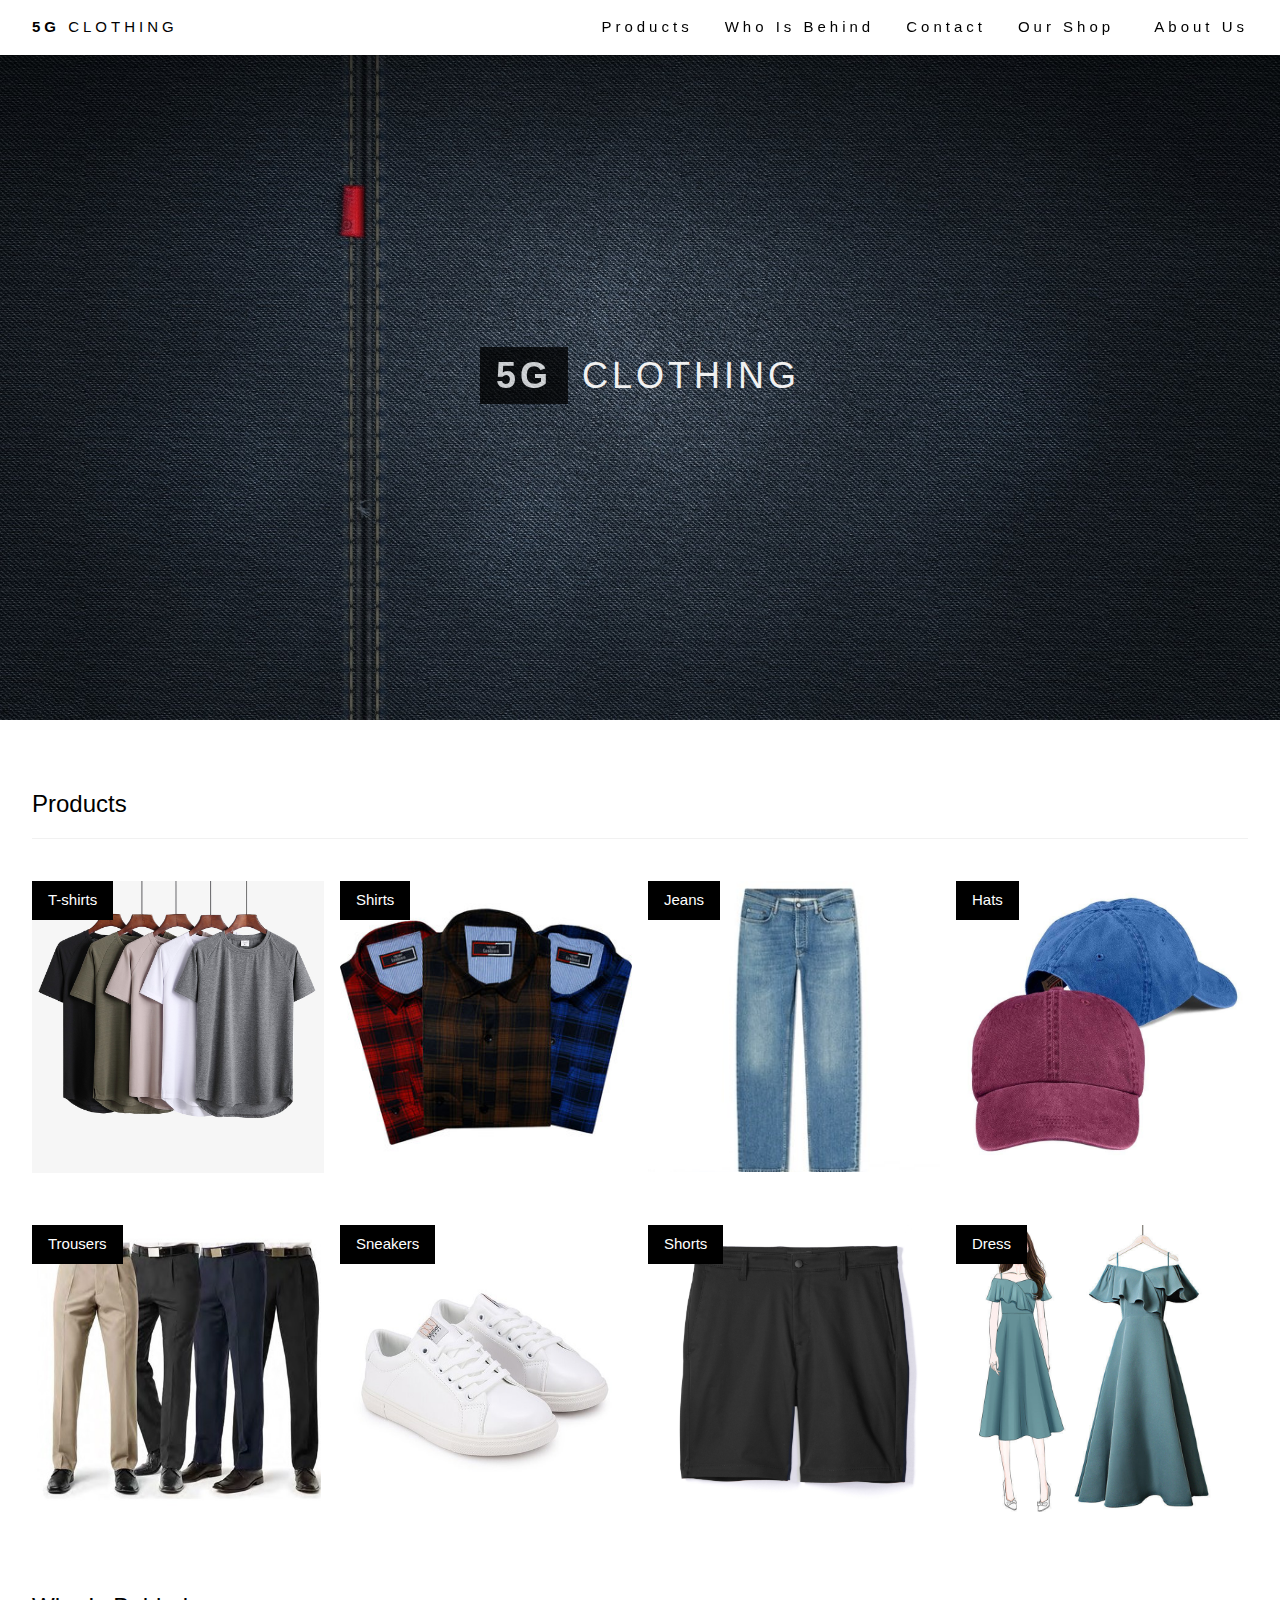
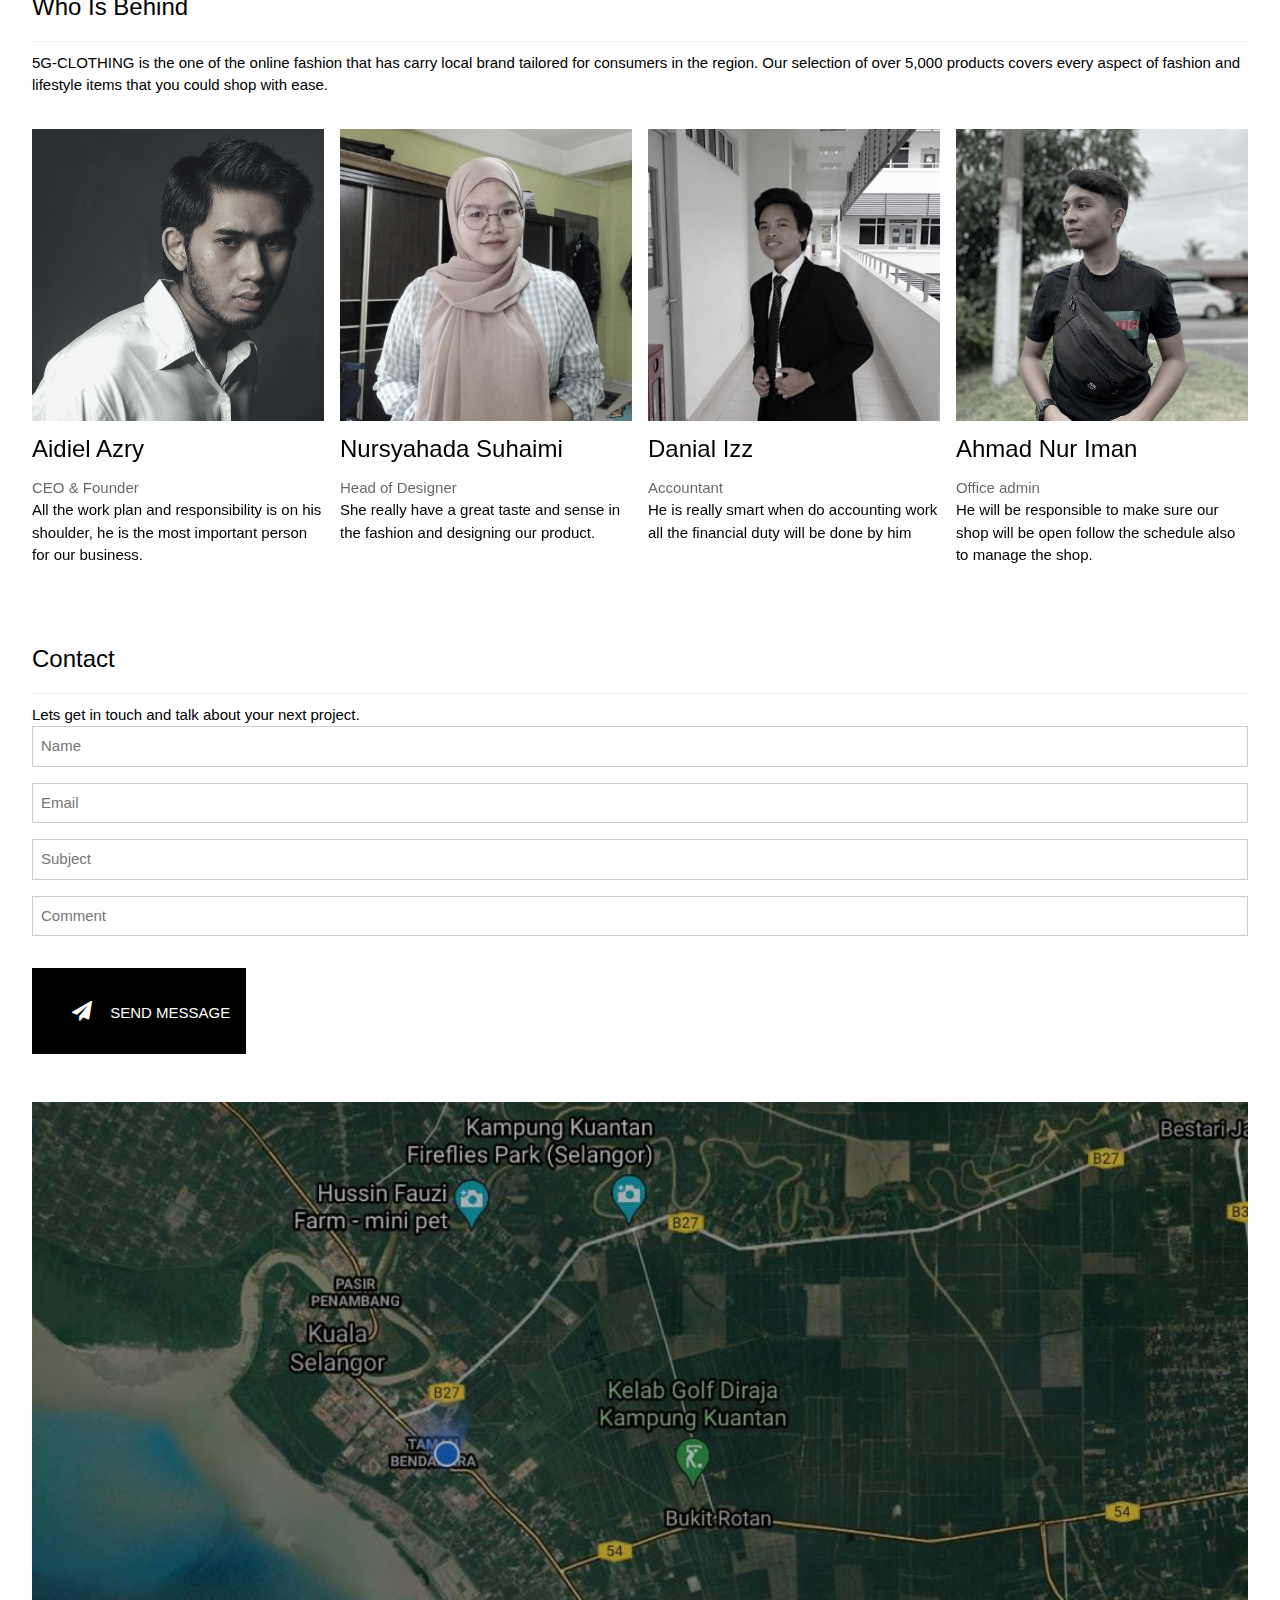
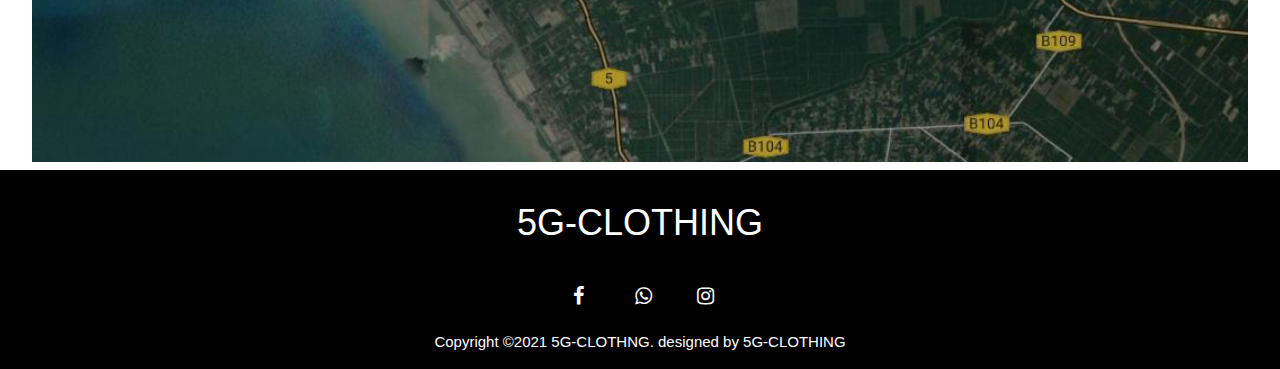
<file: index.html>
<!DOCTYPE html>
<html>
<title>CLOTHING</title>
<meta charset="UTF-8">
<meta name="viewport" content="width=device-width, initial-scale=1">
<link rel="stylesheet" href="https://www.w3schools.com/w3css/4/w3.css">
<link rel="shortcut icon" href="images/logo.png"> 
<link rel="stylesheet" href="https://cdnjs.cloudflare.com/ajax/libs/font-awesome/4.7.0/css/font-awesome.min.css">
<link rel="stylesheet" href="Style.css">
<body>

<!-- Navbar (sit on top)-->
<div class="w3-top">
  <div class="w3-bar w3-white w3-wide w3-padding w3-card">
    <a href="#home" class="w3-bar-item w3-button"><b>5G</b> CLOTHING</a>
    <!--Float links to the right. Hide them on small screens-->
    <div class="w3-right w3-hide-small">
      <a href="#projects" class="w3-bar-item w3-button">Products</a>
      <a href="#about" class="w3-bar-item w3-button">Who Is Behind</a>
      <a href="#contact" class="w3-bar-item w3-button">Contact</a>
      <a href="Our shop.html" class="w#-bar-item w3-button">Our Shop</a>
      <a href="About us.html" class="w#-bar-item w3-button">About Us</a>

    </div>
  </div>
</div>


<!-- Header -->
<header class="w3-display-container w3-content w3-wide" style="max-width:1500px;" id="home">
  <img class="w3-image" src="images/Texture.jpg" alt="Architecture" width="1500" height="800">
  <div class="w3-display-middle w3-margin-top w3-center">
    <h1 class="w3-xxlarge w3-text-white"><span class="w3-padding w3-black w3-opacity-min"><b>5G</b></span> <span class="w3-hide-small w3-text-light-grey">CLOTHING</span></h1>
  </div>
</header>

<!-- Page content -->
<div class="w3-content w3-padding" style="max-width:1564px">

  <!-- Project Section -->
  <div class="w3-container w3-padding-32" id="projects">
    <h3 class="w3-border-bottom w3-border-light-grey w3-padding-16">Products</h3>
  </div>

  <div class="w3-row-padding">
    <div class="w3-col l3 m6 w3-margin-bottom">
      <div class="w3-display-container">
        <div class="w3-display-topleft w3-black w3-padding">T-shirts</div>
        <img src="images/T-shirts.jpg" alt="House" style="width:100%">
      </div>
    </div>
    <div class="w3-col l3 m6 w3-margin-bottom">
      <div class="w3-display-container">
        <div class="w3-display-topleft w3-black w3-padding">Shirts</div>
        <img src="images/Shirts.jpg" alt="House" style="width:100%">
      </div>
    </div>
    <div class="w3-col l3 m6 w3-margin-bottom">
      <div class="w3-display-container">
        <div class="w3-display-topleft w3-black w3-padding">Jeans</div>
        <img src="images/jeans2.jpg" alt="House" style="width:100%">
      </div>
    </div>
    <div class="w3-col l3 m6 w3-margin-bottom">
      <div class="w3-display-container">
        <div class="w3-display-topleft w3-black w3-padding">Hats</div>
        <img src="images/Hats.jpg" alt="House" style="width:100%">
      </div>
    </div>
  </div>

  <div class="w3-row-padding">
    <div class="w3-col l3 m6 w3-margin-bottom">
      <div class="w3-display-container">
        <div class="w3-display-topleft w3-black w3-padding">Trousers</div>
        <img src="images/Trousers.jpg" alt="House" style="width:99%">
      </div>
    </div>
    <div class="w3-col l3 m6 w3-margin-bottom">
      <div class="w3-display-container">
        <div class="w3-display-topleft w3-black w3-padding">Sneakers</div>
        <img src="images/sneakers1.jpg" alt="House" style="width:99%">
      </div>
    </div>
    <div class="w3-col l3 m6 w3-margin-bottom">
      <div class="w3-display-container">
        <div class="w3-display-topleft w3-black w3-padding">Shorts</div>
        <img src="images/Shorts.jpg" alt="House" style="width:99%">
      </div>
    </div>
    <div class="w3-col l3 m6 w3-margin-bottom">
      <div class="w3-display-container">
        <div class="w3-display-topleft w3-black w3-padding">Dress</div>
        <img src="images/Dress.jpg" alt="House" style="width:99%">
      </div>
    </div>
  </div>

  <!-- About Section -->
  <div class="w3-container w3-padding-32" id="about">
    <h3 class="w3-border-bottom w3-border-light-grey w3-padding-16">Who Is Behind</h3>
    <p>5G-CLOTHING is the one of the online fashion that has carry local brand tailored for consumers in the region. Our selection of over 5,000 products covers every aspect of fashion and lifestyle items that you could shop with ease.  
    </p>
  </div>

  <div class="w3-row-padding w3-grayscale">
    <div class="w3-col l3 m6 w3-margin-bottom">
      <img src="images/IMG4.jpg" alt="John" style="width:100%">
      <h3>Aidiel Azry</h3>
      <p class="w3-opacity">CEO & Founder</p>
      <p>All the work plan and responsibility is on his shoulder, he is the most important person for our business.</p>
    </div>
    <div class="w3-col l3 m6 w3-margin-bottom">
      <img src="images/Syada.jpeg" alt="Jane" style="width:100%">
      <h3>Nursyahada Suhaimi</h3>
      <p class="w3-opacity">Head of Designer</p>
      <p>She really have a great taste and sense in the fashion and designing our product.</p>
    </div>
    <div class="w3-col l3 m6 w3-margin-bottom">
      <img src="images/Danial.jpeg" alt="Mike" style="width:100%">
      <h3>Danial Izz</h3>
      <p class="w3-opacity">Accountant</p>
      <p>He is really smart when do accounting work all the financial duty will be done by him</p>
    </div>
    
    <div class="w3-col l3 m6 w3-margin-bottom">
      <img src="images/Iman.jpeg" alt="Dan" style="width:100%">
      <h3>Ahmad Nur Iman</h3>
      <p class="w3-opacity">Office admin</p>
      <p>He will be responsible to make sure our shop will be open follow the schedule also to manage the shop.</p>
    </div>
  </div>

  <!-- Contact Section -->
  <div class="w3-container w3-padding-32" id="contact">
    <h3 class="w3-border-bottom w3-border-light-grey w3-padding-16">Contact</h3>
    <p>Lets get in touch and talk about your next project.</p>
    <form action="https://wa.me/60172681571?text=I'm%20interested%20in%20your%20next%20project" target="_blank">
      <input class="w3-input w3-border" type="text" placeholder="Name" required name="Name">
      <input class="w3-input w3-section w3-border" type="text" placeholder="Email" required name="Email">
      <input class="w3-input w3-section w3-border" type="text" placeholder="Subject" required name="Subject">
      <input class="w3-input w3-section w3-border" type="text" placeholder="Comment" required name="Comment">
      <button class="w3-button w3-black w3-section" type="submit">
      <i class="fa fa-paper-plane"></i> SEND MESSAGE
      </button>
    </form>
  </div>
  
<!-- Image of location/map -->
<div class="w3-container">
  <img src="images/KS.jpg" class="w3-image" style="width:100%">
</div>

<!-- End page content -->
</div>


<!-- Footer -->
<footer class="w3-center w3-black w3-padding-16">
  <h1>5G-CLOTHING</h1>
  <div class="w3-container">
  
    <a href="https://www.facebook.com/aidiel.azry/" target="_blank" class="fa fa-facebook"></a>
    <a href="https://web.whatsapp.com/" target="_blank" class="fa fa-whatsapp"></a>
    <a href="https://www.instagram.com/_uzumakiashura_/" target="_blank" class="fa fa-instagram"></a>
    </div></a>
  <p>Copyright ©2021 5G-CLOTHNG. designed by 5G-CLOTHING</p>
</footer>

</body>
</html>
</file>
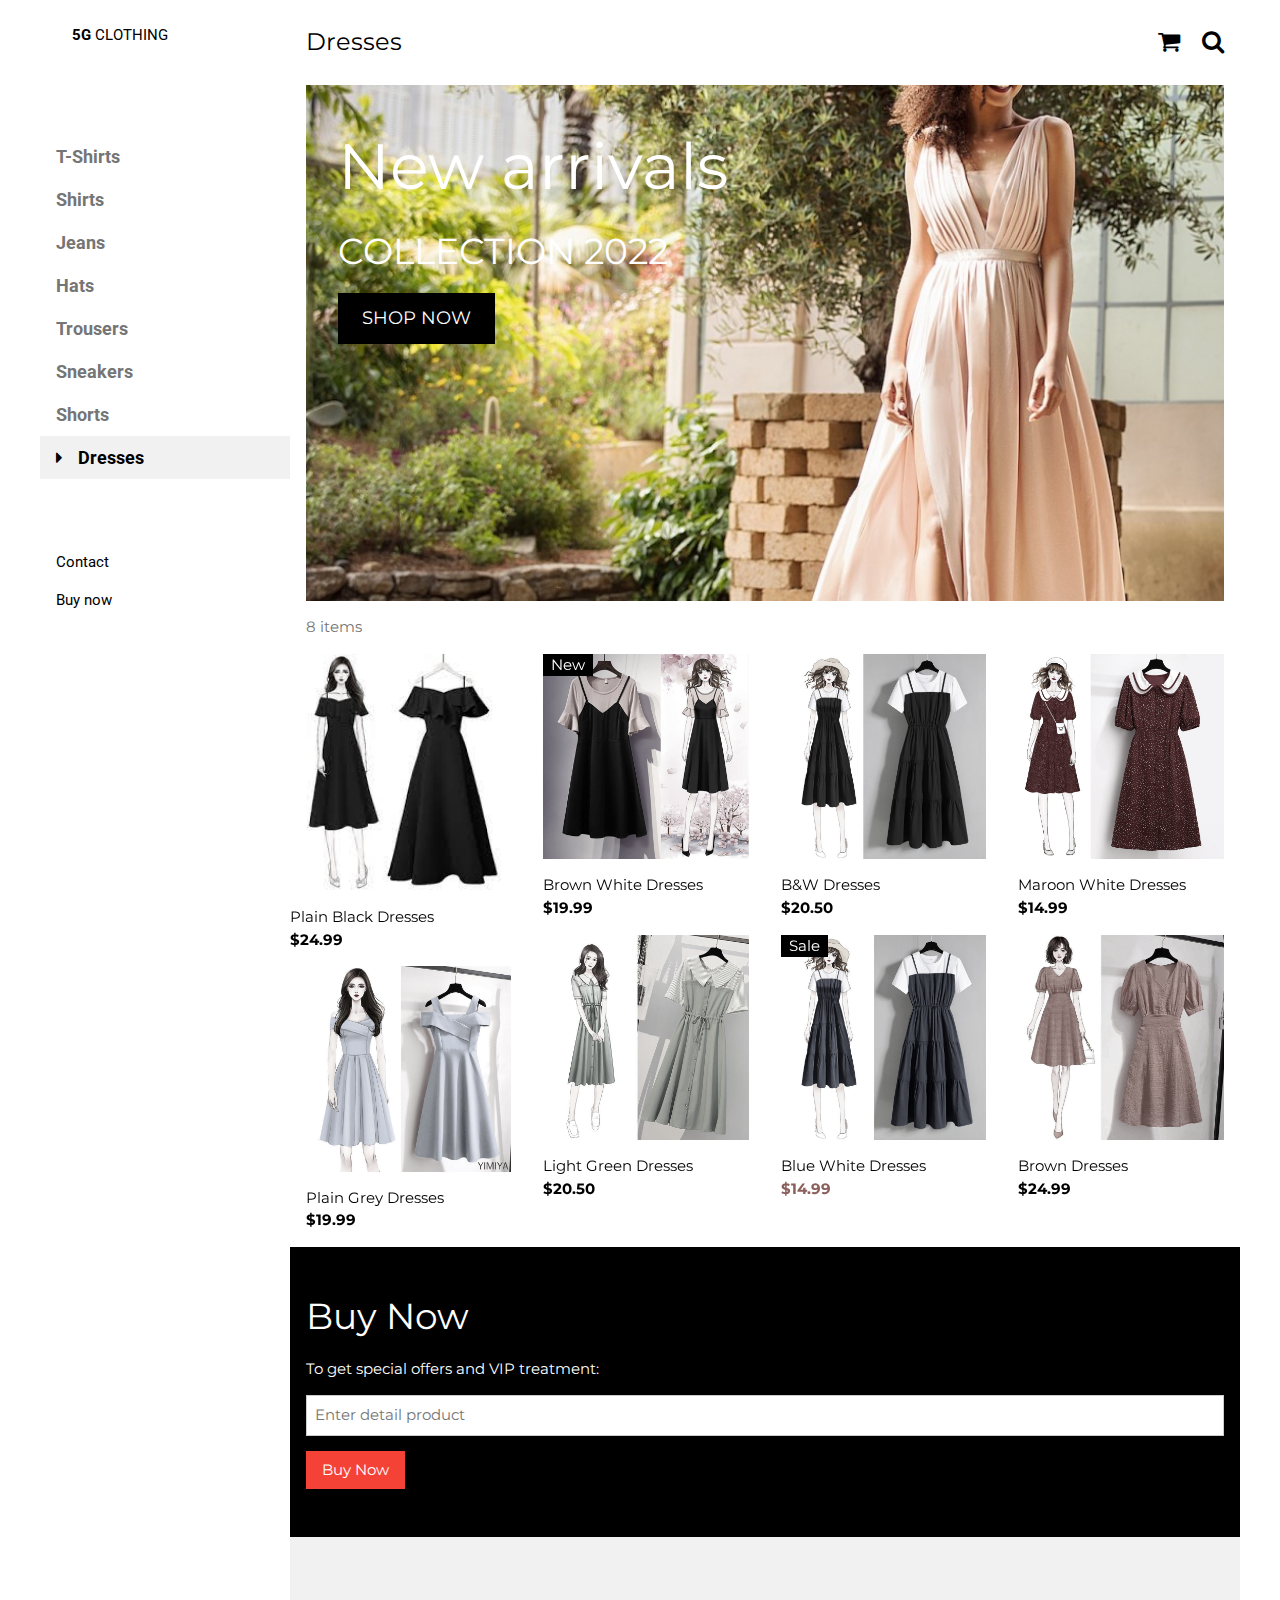
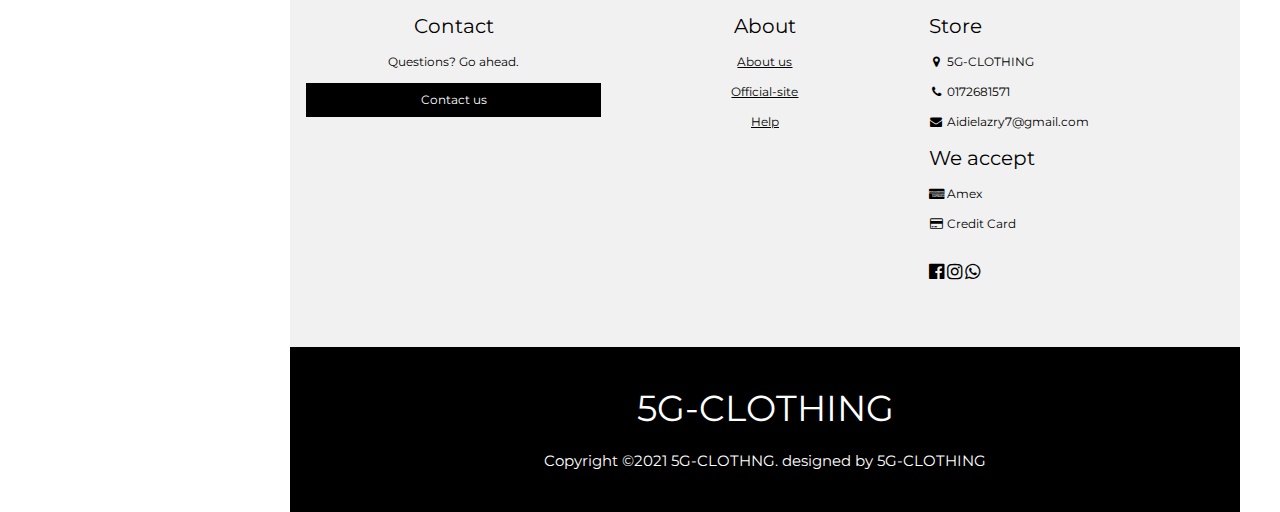
<file: Dresses.html>
<!DOCTYPE html>
<html>
<title>DRESSES</title>
<meta charset="UTF-8">
<meta name="viewport" content="width=device-width, initial-scale=1">
<link rel="stylesheet" href="https://www.w3schools.com/w3css/4/w3.css">
<link rel="stylesheet" href="https://fonts.googleapis.com/css?family=Roboto">
<link rel="stylesheet" href="https://fonts.googleapis.com/css?family=Montserrat">
<link rel="stylesheet" href="https://cdnjs.cloudflare.com/ajax/libs/font-awesome/4.7.0/css/font-awesome.min.css">
<link rel="shortcut icon" href="images/logo.png">
<style>
.w3-sidebar a {font-family: "Roboto", sans-serif}
body,h1,h2,h3,h4,h5,h6,.w3-wide {font-family: "Montserrat", sans-serif;}
</style>
<body class="w3-content" style="max-width:1200px">

<!-- Sidebar/menu -->
<nav class="w3-sidebar w3-bar-block w3-white w3-collapse w3-top" style="z-index:3;width:250px" id="mySidebar">
  <div class="w3-container w3-display-container w3-padding-16">
    <i onclick="w3_close()" class="fa fa-remove w3-hide-large w3-button w3-display-topright"></i>
    <a href="Our shop.html" class="w3-bar-item w3-button"><b>5G</b> CLOTHING</a>
  </div>
  <div class="w3-padding-64 w3-large w3-text-grey" style="font-weight:bold">
    <a href="T-Shirts.html" class="w3-bar-item w3-button">T-Shirts</a>
    <a href="Shirts.html" class="w3-bar-item w3-button">Shirts</a>
    <a href="Jeans.html" class="w3-bar-item w3-button">Jeans</a>
    <a href="Hats.html" class="w3-bar-item w3-button">Hats</a>
    <a href="Trousers.html" class="w3-bar-item w3-button">Trousers</a>
    <a href="Sneakers.html" class="w3-bar-item w3-button">Sneakers</a>
    <a href="Shorts.html" class="w3-bar-item w3-button">Shorts</a>
    <a href="Dresses.html" class="w3-bar-item w3-button w3-light-grey"><i class="fa fa-caret-right w3-margin-right"></i>Dresses</a>
  </div>

    <a href="#footer" class="w3-bar-item w3-button w3-padding">Contact</a> 
    <a href="#footer"  class="w3-bar-item w3-button w3-padding">Buy now</a>
  </nav>
  

<!-- Top menu on small screens -->
<header class="w3-bar w3-top w3-hide-large w3-black w3-xlarge">
  <div class="w3-bar-item w3-padding-24 w3-wide">LOGO</div>
  <a href="javascript:void(0)" class="w3-bar-item w3-button w3-padding-24 w3-right" onclick="w3_open()"><i class="fa fa-bars"></i></a>
</header>

<!-- Overlay effect when opening sidebar on small screens -->
<div class="w3-overlay w3-hide-large" onclick="w3_close()" style="cursor:pointer" title="close side menu" id="myOverlay"></div>

<!-- !PAGE CONTENT! -->
<div class="w3-main" style="margin-left:250px">

  <!-- Push down content on small screens -->
  <div class="w3-hide-large" style="margin-top:83px"></div>
  
  <!-- Top header -->
  <header class="w3-container w3-xlarge">
    <p class="w3-left">Dresses</p>
    <p class="w3-right">
      <i class="fa fa-shopping-cart w3-margin-right"></i>
      <i class="fa fa-search"></i>
    </p>
  </header>

  <!-- Image header -->
  <div class="w3-display-container w3-container">
    <img src="images/Dresses/Dresses-bg.jpeg" alt="Jeans" style="width:100%">
    <div class="w3-display-topleft w3-text-white" style="padding:24px 48px">
      <h1 class="w3-jumbo w3-hide-small">New arrivals</h1>
      <h1 class="w3-hide-large w3-hide-medium">New arrivals</h1>
      <h1 class="w3-hide-small">COLLECTION 2022</h1>
      <p><a href="#jeans" class="w3-button w3-black w3-padding-large w3-large">SHOP NOW</a></p>
    </div>
  </div>

  <div class="w3-container w3-text-grey" id="jeans">
    <p>8 items</p>
  </div>

  <!-- Product grid -->
  <div class="w3-row w3-grayscale">
    <div class="w3-col l3 s6">
      <div class="w3-display-container">
        <img src="images/Dresses/Dress1.jpg" style="width:100%">
        <div class="w3-display-middle w3-display-hover">
          </div>
        <p>Plain Black Dresses<br><b>$24.99</b></p>
      </div>
      <div class="w3-container">
        <img src="images/Dresses/Dress2.jpg" style="width:100%">
        <p>Plain Grey Dresses<br><b>$19.99</b></p>
      </div>
    </div>

    <div class="w3-col l3 s6">
      <div class="w3-container">
        <div class="w3-display-container">
          <img src="images/Dresses/Dress3.jpg" style="width:100%">
          <span class="w3-tag w3-display-topleft">New</span>
          <div class="w3-display-middle w3-display-hover">
          </div>
        </div>
        <p>Brown White Dresses<br><b>$19.99</b></p>
      </div>
      <div class="w3-container">
        <img src="images/Dresses/Dress4.jpg" style="width:100%">
        <p>Light Green Dresses<br><b>$20.50</b></p>
      </div>
    </div>

    <div class="w3-col l3 s6">
      <div class="w3-container">
        <img src="images/Dresses/Dress5.jpg" style="width:100%">
        <p>B&W Dresses<br><b>$20.50</b></p>
      </div>
      <div class="w3-container">
        <div class="w3-display-container">
          <img src="images/Dresses/Dress6.jpg" style="width:100%">
          <span class="w3-tag w3-display-topleft">Sale</span>
          <div class="w3-display-middle w3-display-hover">
          </div>
        </div>
        <p>Blue White Dresses <br><b class="w3-text-red">$14.99</b></p>
      </div>
    </div>

    <div class="w3-col l3 s6">
      <div class="w3-container">
        <img src="images/Dresses/Dress7.jpg" style="width:100%">
        <p>Maroon White Dresses<br><b>$14.99</b></p>
      </div>
      <div class="w3-container">
        <img src="images/Dresses/Dress8.jpg" style="width:100%">
        <p>Brown Dresses<br><b>$24.99</b></p>
      </div>
    </div>
  </div>

  <!-- Subscribe section -->
  <div class="w3-container w3-black w3-padding-32">
    <h1>Buy Now</h1>
    <p>To get special offers and VIP treatment:</p>
    <p><input class="w3-input w3-border" type="text" placeholder="Enter detail product" style="width:100%"></p>
    <a href="https://wa.me/60172681571?text=I'm%20interested%20in%20buy%20your%20product" target="_blank"><button type="button" class="w3-button w3-red w3-margin-bottom">Buy Now</button>
    </a></div>
  
  <!-- Footer -->
  <footer class="w3-padding-64 w3-light-grey w3-small w3-center" id="footer">
    <div class="w3-row-padding">
      <div class="w3-col s4">
        <h4>Contact</h4>
        <p>Questions? Go ahead.</p>
        <form action="https://wa.me/60172681571?text=I%20have%20something%20to%20ask" target="_blank">

          <button type="submit" class="w3-button w3-block w3-black">Contact us</button>
        </form>
      </div>

      <div class="w3-col s4">
        <h4>About</h4>
        <p><a href="About us.html">About us</a></p>
        <p><a href="index.html">Official-site</a></p>
        <p><a href="index.html">Help</a></p>
      </div>

      <div class="w3-col s4 w3-justify">
        <h4>Store</h4>
        <p><i class="fa fa-fw fa-map-marker"></i> 5G-CLOTHING</p>
        <p><i class="fa fa-fw fa-phone"></i> 0172681571</p>
        <p><i class="fa fa-fw fa-envelope"></i> Aidielazry7@gmail.com</p>
        <h4>We accept</h4>
        <p><i class="fa fa-fw fa-cc-amex"></i> Amex</p>
        <p><i class="fa fa-fw fa-credit-card"></i> Credit Card</p>
        <br>
        <a href="https://www.facebook.com/aidiel.azry/"><i class="fa fa-facebook-official w3-hover-opacity w3-large"></i></a>
        <a href="https://www.instagram.com/_uzumakiashura_/"><i class="fa fa-instagram w3-hover-opacity w3-large"></i></a>
        <a href="https://web.whatsapp.com/"><i class="fa fa-whatsapp w3-hover-opacity w3-large"></i></a>
      </div>
    </div>
  </footer>

  <div class="w3-black w3-center w3-padding-24"><h1>5G-CLOTHING</h1><p>Copyright ©2021 5G-CLOTHNG. designed by 5G-CLOTHING</p></div>

<script>
// Accordion 
function myAccFunc() {
  var x = document.getElementById("demoAcc");
  if (x.className.indexOf("w3-show") == -1) {
    x.className += " w3-show";
  } else {
    x.className = x.className.replace(" w3-show", "");
  }
}

// Click on the "Jeans" link on page load to open the accordion for demo purposes
document.getElementById("myBtn").click();


// Open and close sidebar
function w3_open() {
  document.getElementById("mySidebar").style.display = "block";
  document.getElementById("myOverlay").style.display = "block";
}
 
function w3_close() {
  document.getElementById("mySidebar").style.display = "none";
  document.getElementById("myOverlay").style.display = "none";
}
</script>

</body>
</html>
</file>
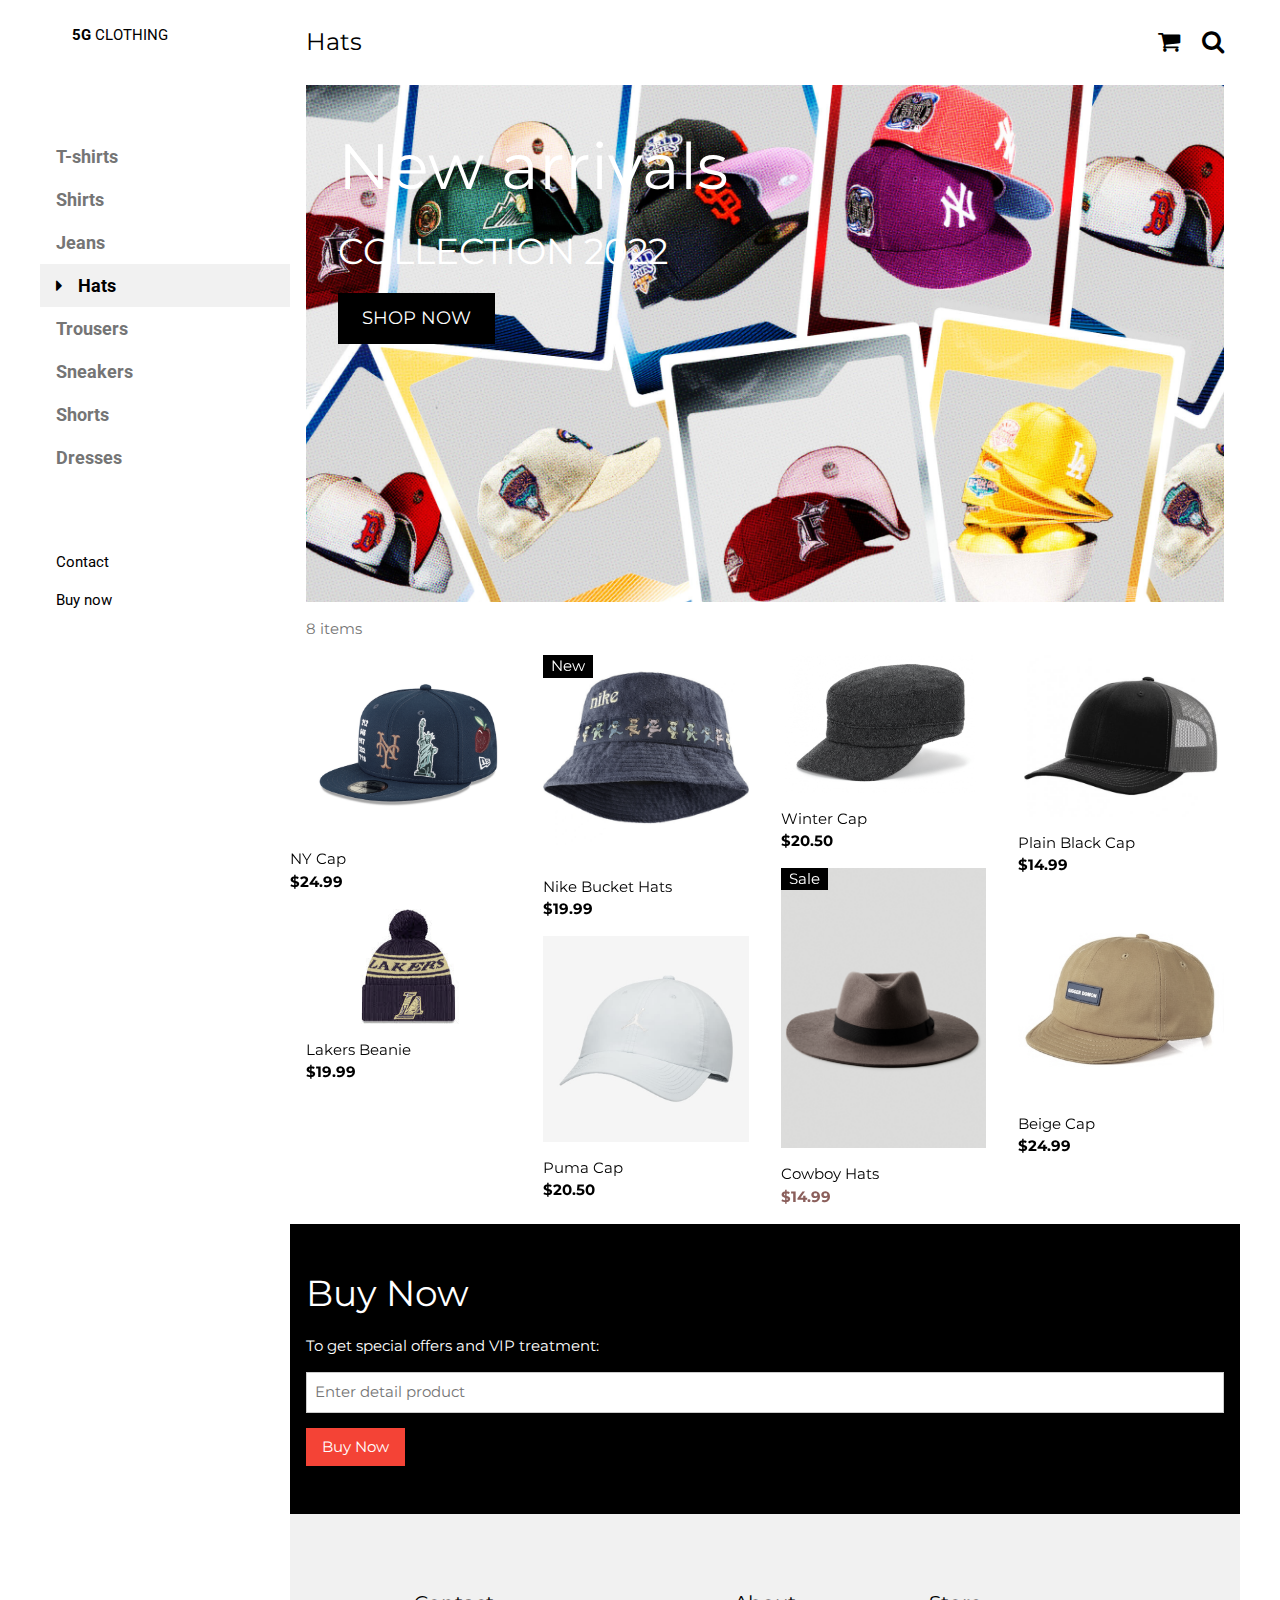
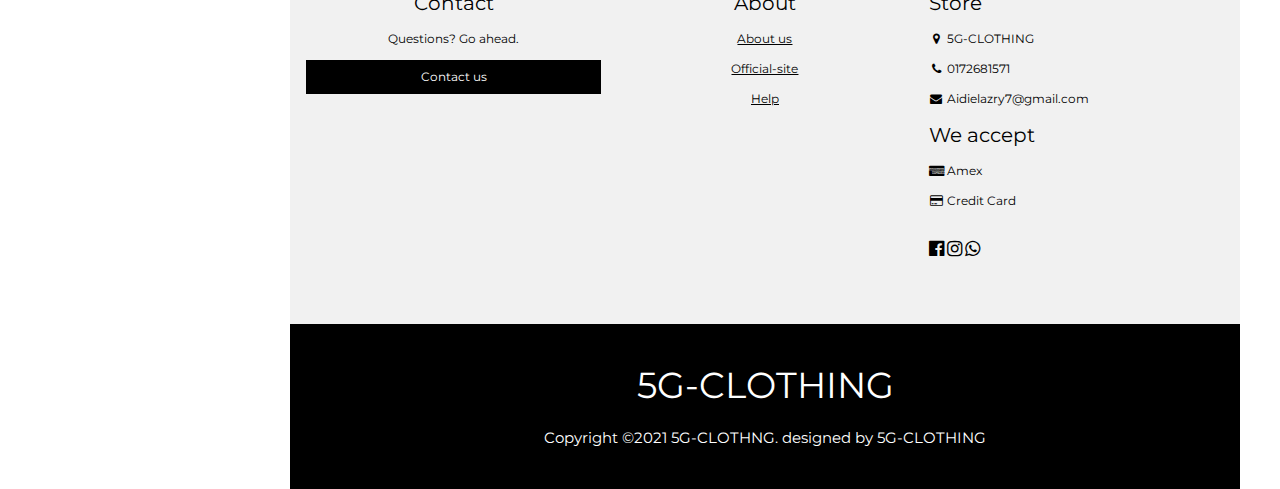
<file: Hats.html>
<!DOCTYPE html>
<html>
<title>HATS</title>
<meta charset="UTF-8">
<meta name="viewport" content="width=device-width, initial-scale=1">
<link rel="stylesheet" href="https://www.w3schools.com/w3css/4/w3.css">
<link rel="stylesheet" href="https://fonts.googleapis.com/css?family=Roboto">
<link rel="stylesheet" href="https://fonts.googleapis.com/css?family=Montserrat">
<link rel="stylesheet" href="https://cdnjs.cloudflare.com/ajax/libs/font-awesome/4.7.0/css/font-awesome.min.css">
<link rel="shortcut icon" href="images/logo.png">
<style>
.w3-sidebar a {font-family: "Roboto", sans-serif}
body,h1,h2,h3,h4,h5,h6,.w3-wide {font-family: "Montserrat", sans-serif;}
</style>
<body class="w3-content" style="max-width:1200px">

<!-- Sidebar/menu -->
<nav class="w3-sidebar w3-bar-block w3-white w3-collapse w3-top" style="z-index:3;width:250px" id="mySidebar">
  <div class="w3-container w3-display-container w3-padding-16">
    <i onclick="w3_close()" class="fa fa-remove w3-hide-large w3-button w3-display-topright"></i>
    <a href="Our shop.html" class="w3-bar-item w3-button"><b>5G</b> CLOTHING</a>
  </div>
  <div class="w3-padding-64 w3-large w3-text-grey" style="font-weight:bold">
    <a href="T-Shirts.html" class="w3-bar-item w3-button">T-shirts</a>
    <a href="Shirts.html" class="w3-bar-item w3-button">Shirts</a>
    <a href="Jeans.html" class="w3-bar-item w3-button">Jeans</a>
    <a href="Hats.html" class="w3-bar-item w3-button w3-light-grey"><i class="fa fa-caret-right w3-margin-right"></i>Hats</a>
    <a href="Trousers.html" class="w3-bar-item w3-button">Trousers</a>
    <a href="Sneakers.html" class="w3-bar-item w3-button">Sneakers</a>
    <a href="Shorts.html" class="w3-bar-item w3-button">Shorts</a>
    <a href="Dresses.html" class="w3-bar-item w3-button">Dresses</a>
  </div>

    <a href="#footer" class="w3-bar-item w3-button w3-padding">Contact</a> 
    <a href="#footer"  class="w3-bar-item w3-button w3-padding">Buy now</a>
  </nav>
  

<!-- Top menu on small screens -->
<header class="w3-bar w3-top w3-hide-large w3-black w3-xlarge">
  <div class="w3-bar-item w3-padding-24 w3-wide">LOGO</div>
  <a href="javascript:void(0)" class="w3-bar-item w3-button w3-padding-24 w3-right" onclick="w3_open()"><i class="fa fa-bars"></i></a>
</header>

<!-- Overlay effect when opening sidebar on small screens -->
<div class="w3-overlay w3-hide-large" onclick="w3_close()" style="cursor:pointer" title="close side menu" id="myOverlay"></div>

<!-- !PAGE CONTENT! -->
<div class="w3-main" style="margin-left:250px">

  <!-- Push down content on small screens -->
  <div class="w3-hide-large" style="margin-top:83px"></div>
  
  <!-- Top header -->
  <header class="w3-container w3-xlarge">
    <p class="w3-left">Hats</p>
    <p class="w3-right">
      <i class="fa fa-shopping-cart w3-margin-right"></i>
      <i class="fa fa-search"></i>
    </p>
  </header>

  <!-- Image header -->
  <div class="w3-display-container w3-container">
    <img src="images/Hats/Hats-bg.jpg" alt="Jeans" style="width:100%">
    <div class="w3-display-topleft w3-text-white" style="padding:24px 48px">
      <h1 class="w3-jumbo w3-hide-small">New arrivals</h1>
      <h1 class="w3-hide-large w3-hide-medium">New arrivals</h1>
      <h1 class="w3-hide-small">COLLECTION 2022</h1>
      <p><a href="#jeans" class="w3-button w3-black w3-padding-large w3-large">SHOP NOW</a></p>
    </div>
  </div>

  <div class="w3-container w3-text-grey" id="jeans">
    <p>8 items</p>
  </div>

  <!-- Product grid -->
  <div class="w3-row w3-grayscale">
    <div class="w3-col l3 s6">
      <div class="w3-display-container">
        <img src="images/Hats/Hats.jpg" style="width:100%">
        <div class="w3-display-middle w3-display-hover">
          </div>
        <p>NY Cap<br><b>$24.99</b></p>
      </div>
      <div class="w3-container">
        <img src="images/Hats/Hats1.jpg" style="width:100%">
        <p>Lakers Beanie<br><b>$19.99</b></p>
      </div>
    </div>

    <div class="w3-col l3 s6">
      <div class="w3-container">
        <div class="w3-display-container">
          <img src="images/Hats/Hats2.jpg" style="width:100%">
          <span class="w3-tag w3-display-topleft">New</span>
          <div class="w3-display-middle w3-display-hover">
          </div>
        </div>
        <p>Nike Bucket Hats<br><b>$19.99</b></p>
      </div>
      <div class="w3-container">
        <img src="images/Hats/Hats3.jpg" style="width:100%">
        <p>Puma Cap<br><b>$20.50</b></p>
      </div>
    </div>

    <div class="w3-col l3 s6">
      <div class="w3-container">
        <img src="images/Hats/Hats4.jpg" style="width:100%">
        <p>Winter Cap<br><b>$20.50</b></p>
      </div>
      <div class="w3-container">
        <div class="w3-display-container">
          <img src="images/Hats/Hats5.jpg" style="width:100%">
          <span class="w3-tag w3-display-topleft">Sale</span>
          <div class="w3-display-middle w3-display-hover">
          </div>
        </div>
        <p>Cowboy Hats<br><b class="w3-text-red">$14.99</b></p>
      </div>
    </div>

    <div class="w3-col l3 s6">
      <div class="w3-container">
        <img src="images/Hats/Hats6.jpg" style="width:100%">
        <p>Plain Black Cap<br><b>$14.99</b></p>
      </div>
      <div class="w3-container">
        <img src="images/Hats/Hats7.jpg" style="width:100%">
        <p>Beige Cap<br><b>$24.99</b></p>
      </div>
    </div>
  </div>

  <!-- Subscribe section -->
  <div class="w3-container w3-black w3-padding-32">
    <h1>Buy Now</h1>
    <p>To get special offers and VIP treatment:</p>
    <p><input class="w3-input w3-border" type="text" placeholder="Enter detail product" style="width:100%"></p>
    <a href="https://wa.me/60172681571?text=I'm%20interested%20in%20buy%20your%20product" target="_blank"><button type="button" class="w3-button w3-red w3-margin-bottom">Buy Now</button>
    </a></div>
  
  <!-- Footer -->
  <footer class="w3-padding-64 w3-light-grey w3-small w3-center" id="footer">
    <div class="w3-row-padding">
      <div class="w3-col s4">
        <h4>Contact</h4>
        <p>Questions? Go ahead.</p>
        <form action="https://wa.me/60172681571?text=I%20have%20something%20to%20ask" target="_blank">

          <button type="submit" class="w3-button w3-block w3-black">Contact us</button>
        </form>
      </div>

      <div class="w3-col s4">
        <h4>About</h4>
        <p><a href="About us.html">About us</a></p>
        <p><a href="index.html">Official-site</a></p>
        <p><a href="index.html">Help</a></p>
      </div>

      <div class="w3-col s4 w3-justify">
        <h4>Store</h4>
        <p><i class="fa fa-fw fa-map-marker"></i> 5G-CLOTHING</p>
        <p><i class="fa fa-fw fa-phone"></i> 0172681571</p>
        <p><i class="fa fa-fw fa-envelope"></i> Aidielazry7@gmail.com</p>
        <h4>We accept</h4>
        <p><i class="fa fa-fw fa-cc-amex"></i> Amex</p>
        <p><i class="fa fa-fw fa-credit-card"></i> Credit Card</p>
        <br>
        <a href="https://www.facebook.com/aidiel.azry/"><i class="fa fa-facebook-official w3-hover-opacity w3-large"></i></a>
        <a href="https://www.instagram.com/_uzumakiashura_/"><i class="fa fa-instagram w3-hover-opacity w3-large"></i></a>
        <a href="https://web.whatsapp.com/"><i class="fa fa-whatsapp w3-hover-opacity w3-large"></i></a>
      </div>
    </div>
  </footer>

  <div class="w3-black w3-center w3-padding-24"><h1>5G-CLOTHING</h1><p>Copyright ©2021 5G-CLOTHNG. designed by 5G-CLOTHING</p></div>

<script>
// Accordion 
function myAccFunc() {
  var x = document.getElementById("demoAcc");
  if (x.className.indexOf("w3-show") == -1) {
    x.className += " w3-show";
  } else {
    x.className = x.className.replace(" w3-show", "");
  }
}

// Click on the "Jeans" link on page load to open the accordion for demo purposes
document.getElementById("myBtn").click();


// Open and close sidebar
function w3_open() {
  document.getElementById("mySidebar").style.display = "block";
  document.getElementById("myOverlay").style.display = "block";
}
 
function w3_close() {
  document.getElementById("mySidebar").style.display = "none";
  document.getElementById("myOverlay").style.display = "none";
}
</script>

</body>
</html>
</file>
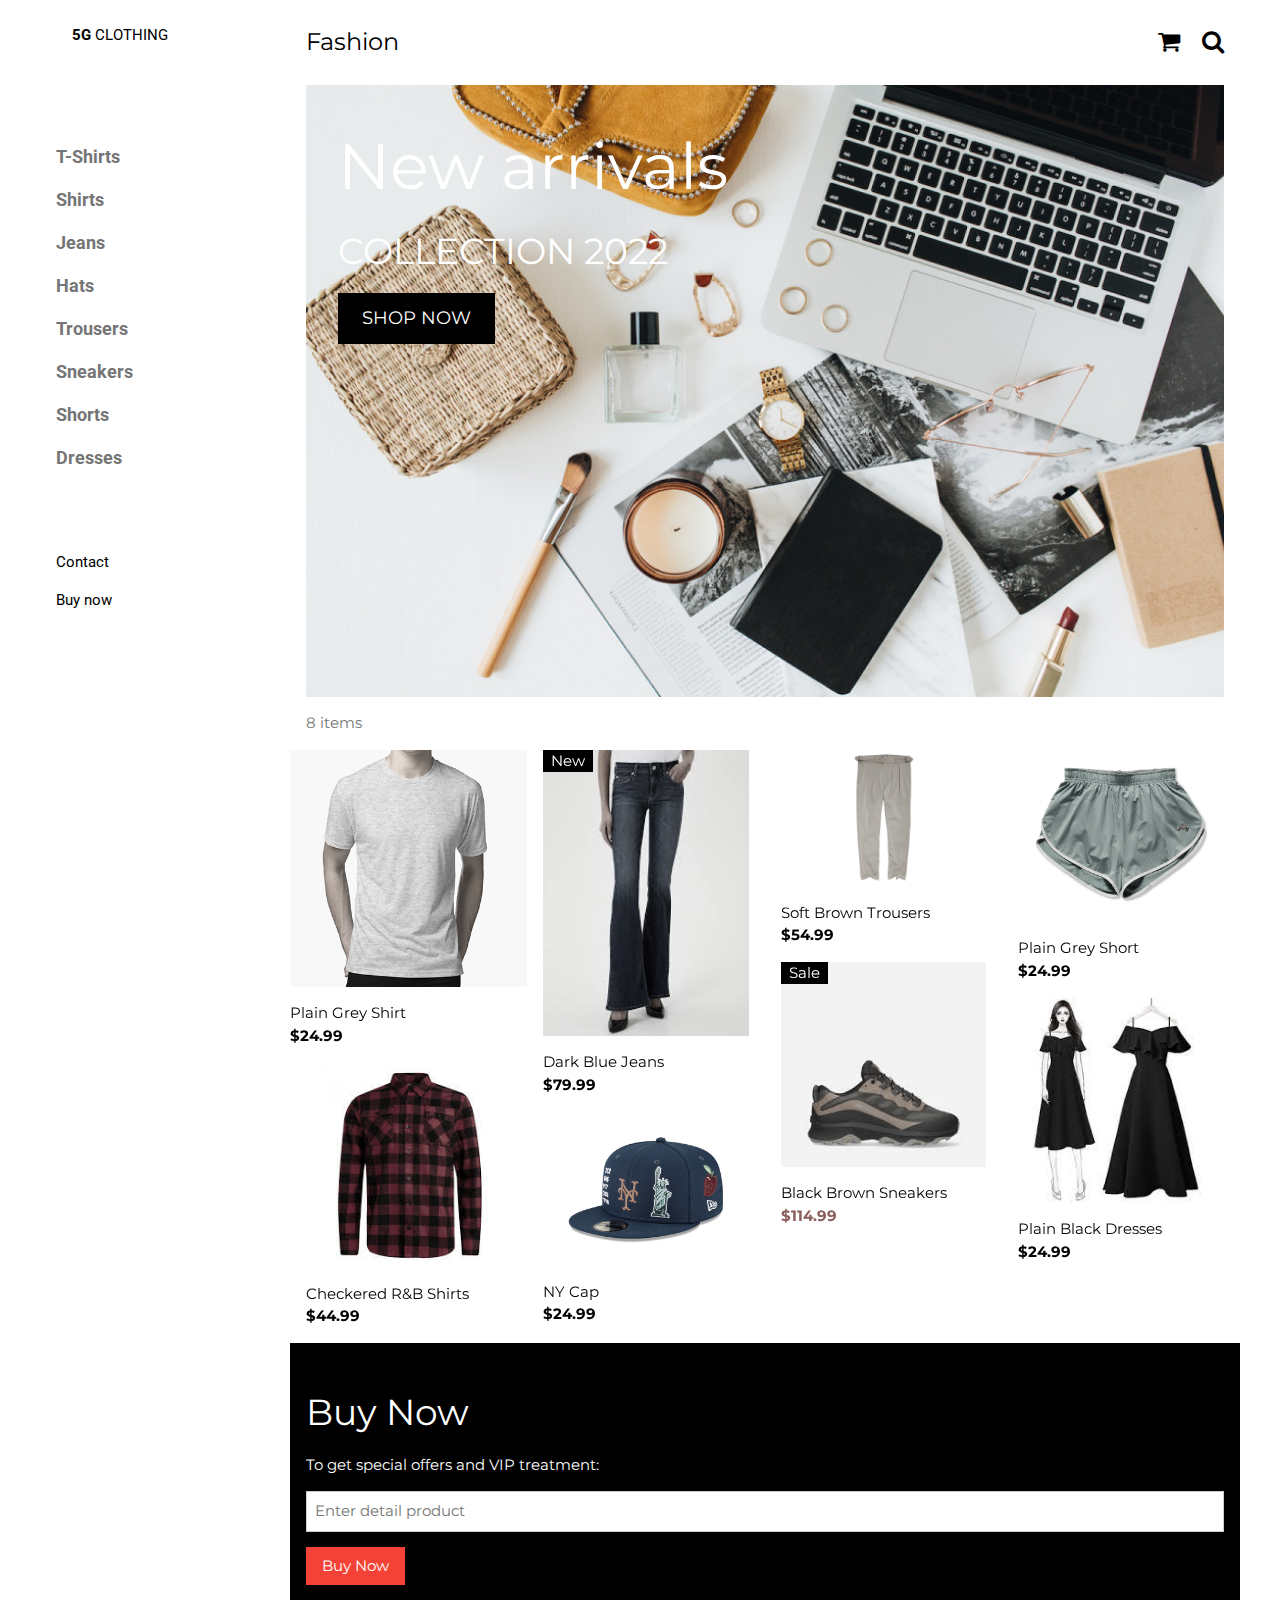
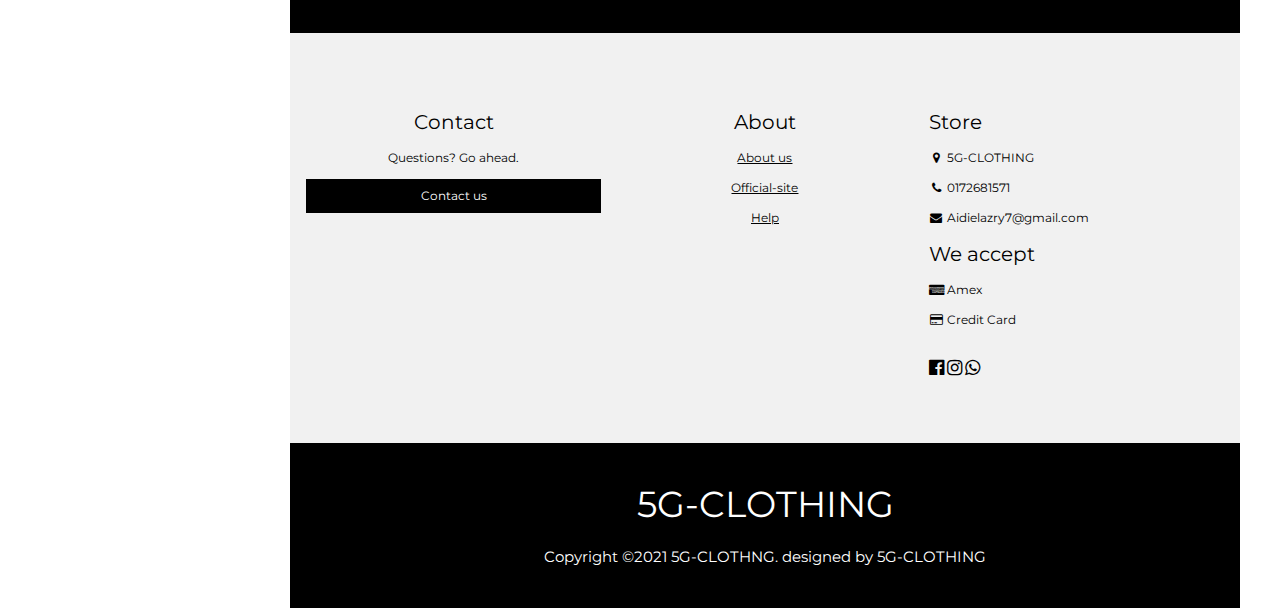
<file: Our shop.html>
<!DOCTYPE html>
<html>
<title>OUR SHOP</title>
<meta charset="UTF-8">
<meta name="viewport" content="width=device-width, initial-scale=1">
<link rel="stylesheet" href="https://www.w3schools.com/w3css/4/w3.css">
<link rel="stylesheet" href="https://fonts.googleapis.com/css?family=Roboto">
<link rel="stylesheet" href="https://fonts.googleapis.com/css?family=Montserrat">
<link rel="stylesheet" href="https://cdnjs.cloudflare.com/ajax/libs/font-awesome/4.7.0/css/font-awesome.min.css">
<link rel="shortcut icon" href="images/logo.png">
<style>
.w3-sidebar a {font-family: "Roboto", sans-serif}
body,h1,h2,h3,h4,h5,h6,.w3-wide {font-family: "Montserrat", sans-serif;}
</style>
<body class="w3-content" style="max-width:1200px">

<!-- Sidebar/menu -->
<nav class="w3-sidebar w3-bar-block w3-white w3-collapse w3-top" style="z-index:3;width:250px" id="mySidebar">
  <div class="w3-container w3-display-container w3-padding-16">
    <i onclick="w3_close()" class="fa fa-remove w3-hide-large w3-button w3-display-topright"></i>
    <a href="index.html" class="w3-bar-item w3-button"><b>5G</b> CLOTHING</a>
  </div>
  <div class="w3-padding-64 w3-large w3-text-grey" style="font-weight:bold">
    <a href="T-Shirts.html" class="w3-bar-item w3-button">T-Shirts</a>
    <a href="Shirts.html" class="w3-bar-item w3-button">Shirts</a>
    <a href="Jeans.html" class="w3-bar-item w3-button">Jeans</a>
    <a href="Hats.html" class="w3-bar-item w3-button">Hats</a>
    <a href="Trousers.html" class="w3-bar-item w3-button">Trousers</a>
    <a href="Sneakers.html" class="w3-bar-item w3-button">Sneakers</a>
    <a href="Shorts.html" class="w3-bar-item w3-button">Shorts</a>
    <a href="Dresses.html" class="w3-bar-item w3-button">Dresses</a>
  </div>

    <a href="#footer" class="w3-bar-item w3-button w3-padding">Contact</a> 
    <a href="#footer"  class="w3-bar-item w3-button w3-padding">Buy now</a>
  </nav>
  

<!-- Top menu on small screens -->
<header class="w3-bar w3-top w3-hide-large w3-black w3-xlarge">
  <div class="w3-bar-item w3-padding-24 w3-wide">5G-CLOTHING</div>
  <a href="javascript:void(0)" class="w3-bar-item w3-button w3-padding-24 w3-right" onclick="w3_open()"><i class="fa fa-bars"></i></a>
</header>

<!-- Overlay effect when opening sidebar on small screens -->
<div class="w3-overlay w3-hide-large" onclick="w3_close()" style="cursor:pointer" title="close side menu" id="myOverlay"></div>

<!-- !PAGE CONTENT! -->
<div class="w3-main" style="margin-left:250px">

  <!-- Push down content on small screens -->
  <div class="w3-hide-large" style="margin-top:83px"></div>
  
  <!-- Top header -->
  <header class="w3-container w3-xlarge">
    <p class="w3-left">Fashion</p>
    <p class="w3-right">
      <i class="fa fa-shopping-cart w3-margin-right"></i>
      <i class="fa fa-search"></i>
    </p>
  </header>

  <!-- Image header -->
  <div class="w3-display-container w3-container">
    <img src="images/Fashion.jpeg" alt="Jeans" style="width:100%">
    <div class="w3-display-topleft w3-text-white" style="padding:24px 48px">
      <h1 class="w3-jumbo w3-hide-small">New arrivals</h1>
      <h1 class="w3-hide-large w3-hide-medium">New arrivals</h1>
      <h1 class="w3-hide-small">COLLECTION 2022</h1>
      <p><a href="#jeans" class="w3-button w3-black w3-padding-large w3-large">SHOP NOW</a></p>
    </div>
  </div>

  <div class="w3-container w3-text-grey" id="jeans">
    <p>8 items</p>
  </div>

  <!-- Product grid -->
  <div class="w3-row w3-grayscale">
    <div class="w3-col l3 s6">
      <div class="w3-display-container">
        <img src="images/T-shirts/T-shirts1.jpeg" style="width:100%">
        <div class="w3-display-middle w3-display-hover">
          </div>
        <p>Plain Grey Shirt<br><b>$24.99</b></p>
      </div>
      <div class="w3-container">
        <img src="images/Shirts/Shirts1.jpg" style="width:100%">
        <p>Checkered R&B Shirts<br><b>$44.99</b></p>
      </div>
    </div>

    <div class="w3-col l3 s6">
      <div class="w3-container">
        <div class="w3-display-container">
          <img src="images/Jeans/Jeans3.jpg" style="width:100%">
          <span class="w3-tag w3-display-topleft">New</span>
          <div class="w3-display-middle w3-display-hover">
          </div>
        </div>
        <p>Dark Blue Jeans
        <br><b>$79.99</b></p>
      </div>
      <div class="w3-container">
        <img src="images/Hats/Hats.jpg" style="width:100%">
        <p>NY Cap<br><b>$24.99</b></p>
      </div>
    </div>

    <div class="w3-col l3 s6">
      <div class="w3-container">
        <img src="images/Trousers/Trousers1.jpg" style="width:100%">
        <p>Soft Brown Trousers<br><b>$54.99</b></p>
      </div>
      <div class="w3-container">
        <div class="w3-display-container">
          <img src="images/Sneakers/Sneakers4.jpg" style="width:100%">
          <span class="w3-tag w3-display-topleft">Sale</span>
          <div class="w3-display-middle w3-display-hover">
          </div>
        </div>
        <p>Black Brown Sneakers<br><b class="w3-text-red">$114.99</b></p>
      </div>
    </div>

    <div class="w3-col l3 s6">
      <div class="w3-container">
        <img src="images/Shorts/Shorts1.jpg" style="width:100%">
        <p>Plain Grey Short<br><b>$24.99</b></p>
      </div>
      <div class="w3-container">
        <img src="images/Dresses/Dress1.jpg" style="width:100%">
        <p>Plain Black Dresses<br><b>$24.99</b></p>
      </div>
    </div>
  </div>

<!-- Subscribe section -->
<div class="w3-container w3-black w3-padding-32">
  <h1>Buy Now</h1>
  <p>To get special offers and VIP treatment:</p>
  <p><input class="w3-input w3-border" type="text" placeholder="Enter detail product" style="width:100%"></p>
  <a href="https://wa.me/60172681571?text=I'm%20interested%20in%20buy%20your%20product" target="_blank"><button type="button" class="w3-button w3-red w3-margin-bottom">Buy Now</button>
  </a></div>
  
  <!-- Footer -->
  <footer class="w3-padding-64 w3-light-grey w3-small w3-center" id="footer">
    <div class="w3-row-padding">
      <div class="w3-col s4">
        <h4>Contact</h4>
        <p>Questions? Go ahead.</p>
        <form action="https://wa.me/60172681571?text=I%20have%20something%20to%20ask" target="_blank">

          <button type="submit" class="w3-button w3-block w3-black">Contact us</button>
        </form>
      </div>

      <div class="w3-col s4">
        <h4>About</h4>
        <p><a href="About us.html">About us</a></p>
        <p><a href="index.html">Official-site</a></p>
        <p><a href="index.html">Help</a></p>
      </div>

      <div class="w3-col s4 w3-justify">
        <h4>Store</h4>
        <p><i class="fa fa-fw fa-map-marker"></i> 5G-CLOTHING</p>
        <p><i class="fa fa-fw fa-phone"></i> 0172681571</p>
        <p><i class="fa fa-fw fa-envelope"></i> Aidielazry7@gmail.com</p>
        <h4>We accept</h4>
        <p><i class="fa fa-fw fa-cc-amex"></i> Amex</p>
        <p><i class="fa fa-fw fa-credit-card"></i> Credit Card</p>
        <br>
        <a href="https://www.facebook.com/aidiel.azry/"><i class="fa fa-facebook-official w3-hover-opacity w3-large"></i></a>
        <a href="https://www.instagram.com/_uzumakiashura_/"><i class="fa fa-instagram w3-hover-opacity w3-large"></i></a>
        <a href="https://web.whatsapp.com/"><i class="fa fa-whatsapp w3-hover-opacity w3-large"></i></a>
      </div>
    </div>
  </footer>

  <div class="w3-black w3-center w3-padding-24"><h1>5G-CLOTHING</h1><p>Copyright ©2021 5G-CLOTHNG. designed by 5G-CLOTHING</p></div>

<script>
// Accordion 
function myAccFunc() {
  var x = document.getElementById("demoAcc");
  if (x.className.indexOf("w3-show") == -1) {
    x.className += " w3-show";
  } else {
    x.className = x.className.replace(" w3-show", "");
  }
}

// Click on the "Jeans" link on page load to open the accordion for demo purposes
document.getElementById("myBtn").click();


// Open and close sidebar
function w3_open() {
  document.getElementById("mySidebar").style.display = "block";
  document.getElementById("myOverlay").style.display = "block";
}
 
function w3_close() {
  document.getElementById("mySidebar").style.display = "none";
  document.getElementById("myOverlay").style.display = "none";
}
</script>

</body>
</html>
</file>
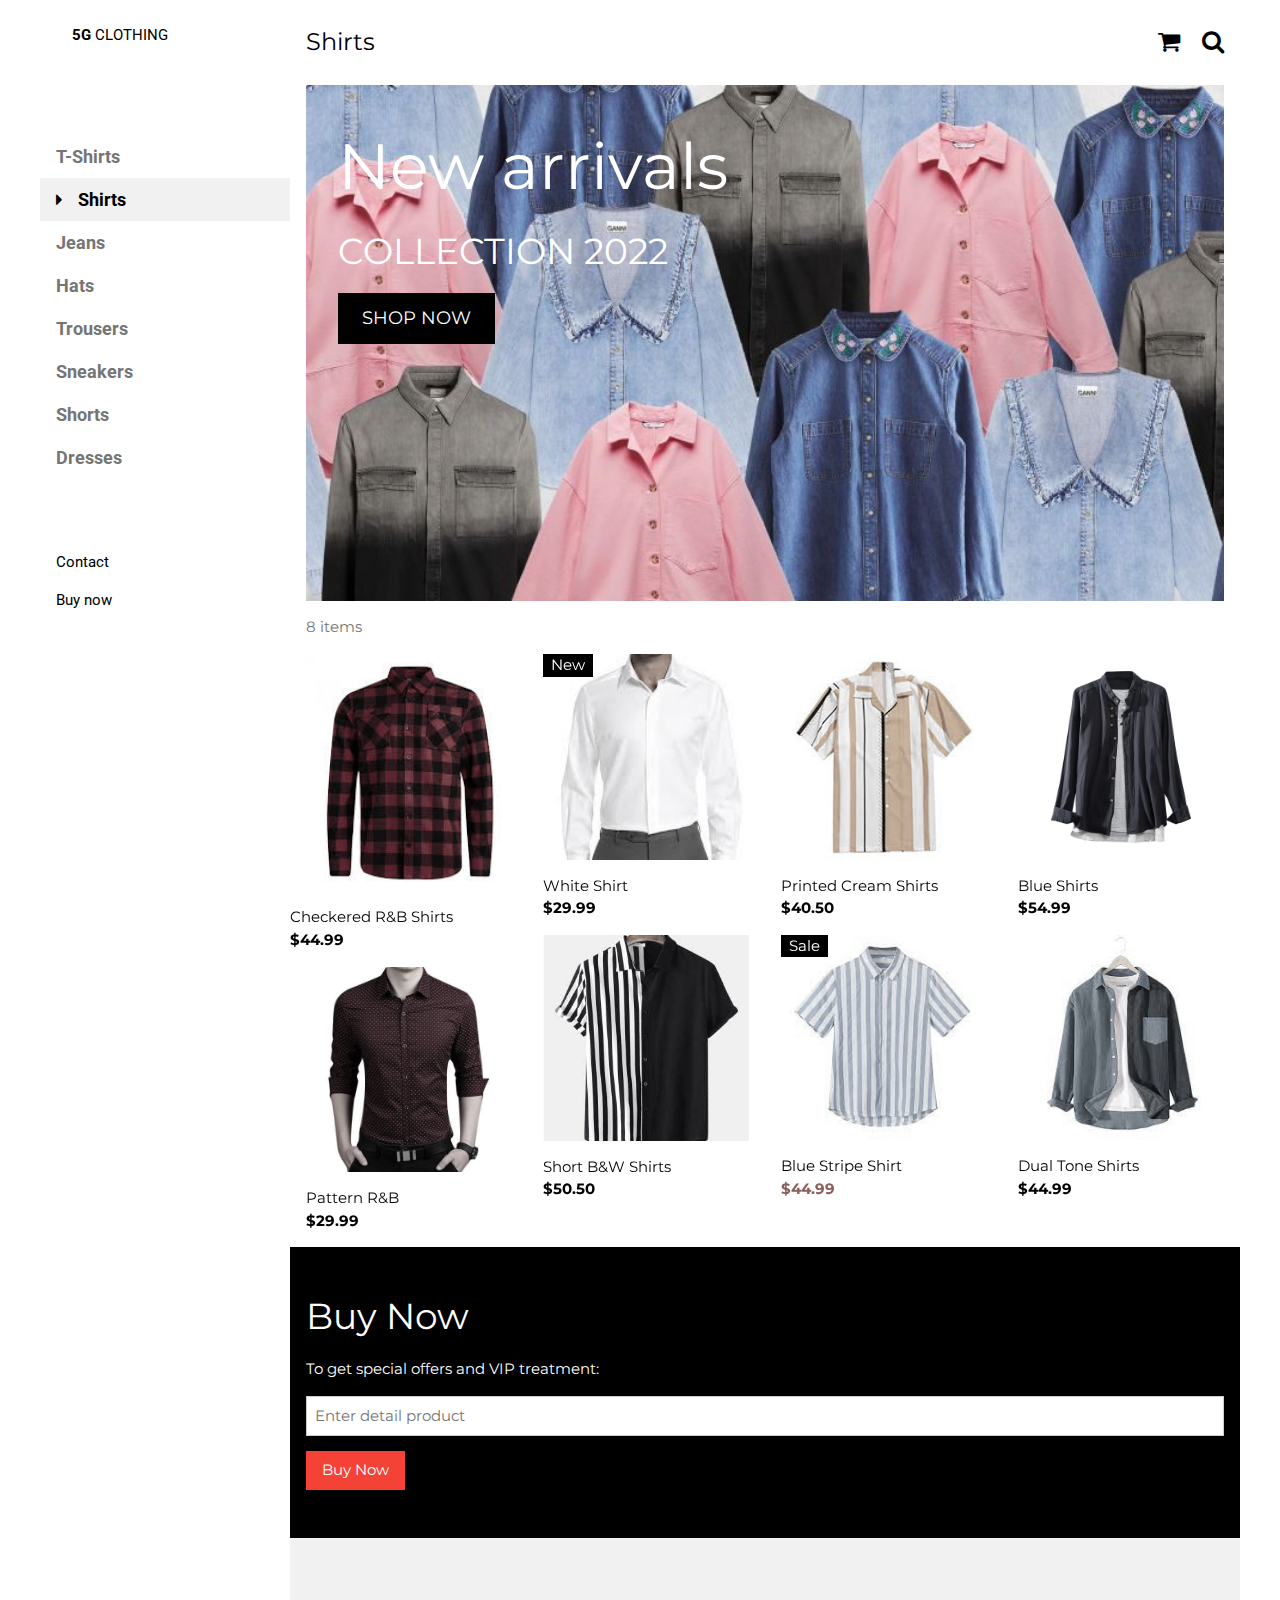
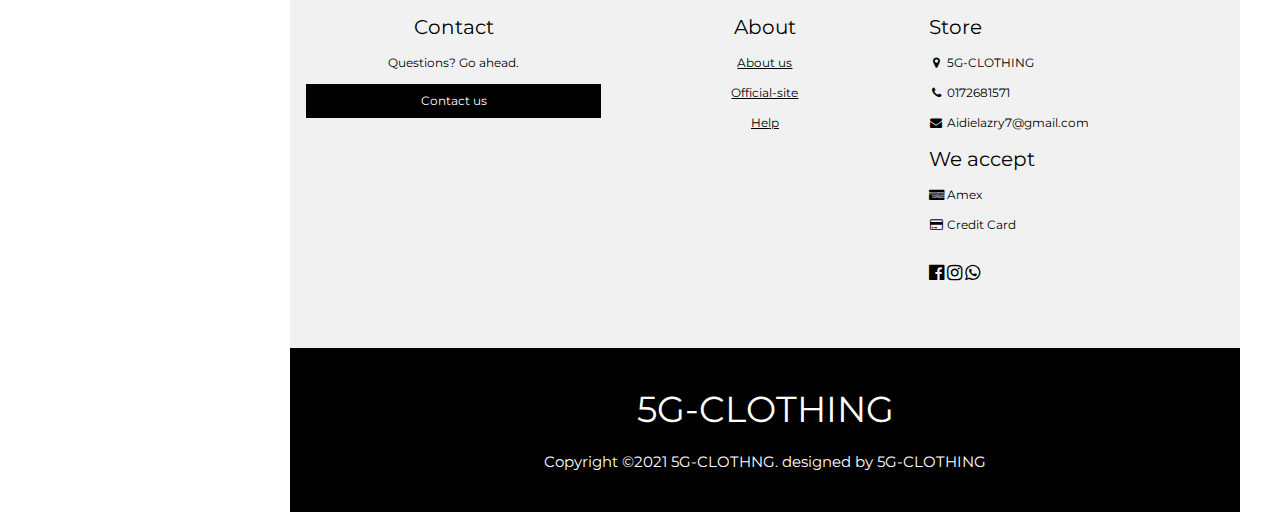
<file: Shirts.html>
<!DOCTYPE html>
<html>
<title>SHIRTS</title>
<meta charset="UTF-8">
<meta name="viewport" content="width=device-width, initial-scale=1">
<link rel="stylesheet" href="https://www.w3schools.com/w3css/4/w3.css">
<link rel="stylesheet" href="https://fonts.googleapis.com/css?family=Roboto">
<link rel="stylesheet" href="https://fonts.googleapis.com/css?family=Montserrat">
<link rel="stylesheet" href="https://cdnjs.cloudflare.com/ajax/libs/font-awesome/4.7.0/css/font-awesome.min.css">
<link rel="shortcut icon" href="images/logo.png">
<style>
.w3-sidebar a {font-family: "Roboto", sans-serif}
body,h1,h2,h3,h4,h5,h6,.w3-wide {font-family: "Montserrat", sans-serif;}
</style>
<body class="w3-content" style="max-width:1200px">

<!-- Sidebar/menu -->
<nav class="w3-sidebar w3-bar-block w3-white w3-collapse w3-top" style="z-index:3;width:250px" id="mySidebar">
  <div class="w3-container w3-display-container w3-padding-16">
    <i onclick="w3_close()" class="fa fa-remove w3-hide-large w3-button w3-display-topright"></i>
    <a href="Our shop.html" class="w3-bar-item w3-button"><b>5G</b> CLOTHING</a>
  </div>
  <div class="w3-padding-64 w3-large w3-text-grey" style="font-weight:bold">
    <a href="T-Shirts.html" class="w3-bar-item w3-button">T-Shirts</a>
    <a href="Shirts.html" class="w3-bar-item w3-button w3-light-grey"><i class="fa fa-caret-right w3-margin-right"></i>Shirts</a>
    <a href="Jeans.html" class="w3-bar-item w3-button">Jeans</a>
    <a href="Hats.html" class="w3-bar-item w3-button">Hats</a>
    <a href="Trousers.html" class="w3-bar-item w3-button">Trousers</a>
    <a href="Sneakers.html" class="w3-bar-item w3-button">Sneakers</a>
    <a href="Shorts.html" class="w3-bar-item w3-button">Shorts</a>
    <a href="Dresses.html" class="w3-bar-item w3-button">Dresses</a>
  </div>

    <a href="#footer" class="w3-bar-item w3-button w3-padding">Contact</a> 
    <a href="#footer"  class="w3-bar-item w3-button w3-padding">Buy now</a>
  </nav>
  

<!-- Top menu on small screens -->
<header class="w3-bar w3-top w3-hide-large w3-black w3-xlarge">
  <div class="w3-bar-item w3-padding-24 w3-wide">LOGO</div>
  <a href="javascript:void(0)" class="w3-bar-item w3-button w3-padding-24 w3-right" onclick="w3_open()"><i class="fa fa-bars"></i></a>
</header>

<!-- Overlay effect when opening sidebar on small screens -->
<div class="w3-overlay w3-hide-large" onclick="w3_close()" style="cursor:pointer" title="close side menu" id="myOverlay"></div>

<!-- !PAGE CONTENT! -->
<div class="w3-main" style="margin-left:250px">

  <!-- Push down content on small screens -->
  <div class="w3-hide-large" style="margin-top:83px"></div>
  
  <!-- Top header -->
  <header class="w3-container w3-xlarge">
    <p class="w3-left">Shirts</p>
    <p class="w3-right">
      <i class="fa fa-shopping-cart w3-margin-right"></i>
      <i class="fa fa-search"></i>
    </p>
  </header>

  <!-- Image header -->
  <div class="w3-display-container w3-container">
    <img src="images/Shirts/Shirts-bg.jpg" alt="Jeans" style="width:100%">
    <div class="w3-display-topleft w3-text-white" style="padding:24px 48px">
      <h1 class="w3-jumbo w3-hide-small">New arrivals</h1>
      <h1 class="w3-hide-large w3-hide-medium">New arrivals</h1>
      <h1 class="w3-hide-small">COLLECTION 2022</h1>
      <p><a href="#jeans" class="w3-button w3-black w3-padding-large w3-large">SHOP NOW</a></p>
    </div>
  </div>

  <div class="w3-container w3-text-grey" id="jeans">
    <p>8 items</p>
  </div>

  <!-- Product grid -->
  <div class="w3-row w3-grayscale">
    <div class="w3-col l3 s6">
      <div class="w3-display-container">
        <img src="images/Shirts/Shirts1.jpg" style="width:100%">
        <div class="w3-display-middle w3-display-hover">
          </div>
        <p>Checkered R&B Shirts<br><b>$44.99</b></p>
      </div>
      <div class="w3-container">
        <img src="images/Shirts/Shirts2.jpg" style="width:100%">
        <p>Pattern R&B <br><b>$29.99</b></p>
      </div>
    </div>

    <div class="w3-col l3 s6">
      <div class="w3-container">
        <div class="w3-display-container">
          <img src="images/Shirts/Shirts3.jpg" style="width:100%">
          <span class="w3-tag w3-display-topleft">New</span>
          <div class="w3-display-middle w3-display-hover">
          </div>
        </div>
        <p>White Shirt<br><b>$29.99</b></p>
      </div>
      <div class="w3-container">
        <img src="images/Shirts/Shirts4.jpeg" style="width:100%">
        <p>Short B&W Shirts<br><b>$50.50</b></p>
      </div>
    </div>

    <div class="w3-col l3 s6">
      <div class="w3-container">
        <img src="images/Shirts/Shirts5.jpg" style="width:100%">
        <p>Printed Cream Shirts<br><b>$40.50</b></p>
      </div>
      <div class="w3-container">
        <div class="w3-display-container">
          <img src="images/Shirts/Shirts6.jpg" style="width:100%">
          <span class="w3-tag w3-display-topleft">Sale</span>
          <div class="w3-display-middle w3-display-hover">
          </div>
        </div>
        <p>Blue Stripe Shirt<br><b class="w3-text-red">$44.99</b></p>
      </div>
    </div>

    <div class="w3-col l3 s6">
      <div class="w3-container">
        <img src="images/Shirts/Shirts7.jpg" style="width:100%">
        <p>Blue Shirts<br><b>$54.99</b></p>
      </div>
      <div class="w3-container">
        <img src="images/Shirts/Shirts8.jpg" style="width:100%">
        <p>Dual Tone Shirts<br><b>$44.99</b></p>
      </div>
    </div>
  </div>

  <!-- Subscribe section -->
  <div class="w3-container w3-black w3-padding-32">
    <h1>Buy Now</h1>
    <p>To get special offers and VIP treatment:</p>
    <p><input class="w3-input w3-border" type="text" placeholder="Enter detail product" style="width:100%"></p>
    <a href="https://wa.me/60172681571?text=I'm%20interested%20in%20buy%20your%20product" target="_blank"><button type="button" class="w3-button w3-red w3-margin-bottom">Buy Now</button>
    </a></div>
  
  <!-- Footer -->
  <footer class="w3-padding-64 w3-light-grey w3-small w3-center" id="footer">
    <div class="w3-row-padding">
      <div class="w3-col s4">
        <h4>Contact</h4>
        <p>Questions? Go ahead.</p>
        <form action="https://wa.me/60172681571?text=I%20have%20something%20to%20ask" target="_blank">

          <button type="submit" class="w3-button w3-block w3-black">Contact us</button>
        </form>
      </div>

      <div class="w3-col s4">
        <h4>About</h4>
        <p><a href="About us.html">About us</a></p>
        <p><a href="index.html">Official-site</a></p>
        <p><a href="index.html">Help</a></p>
      </div>

      <div class="w3-col s4 w3-justify">
        <h4>Store</h4>
        <p><i class="fa fa-fw fa-map-marker"></i> 5G-CLOTHING</p>
        <p><i class="fa fa-fw fa-phone"></i> 0172681571</p>
        <p><i class="fa fa-fw fa-envelope"></i> Aidielazry7@gmail.com</p>
        <h4>We accept</h4>
        <p><i class="fa fa-fw fa-cc-amex"></i> Amex</p>
        <p><i class="fa fa-fw fa-credit-card"></i> Credit Card</p>
        <br>
        <a href="https://www.facebook.com/aidiel.azry/"><i class="fa fa-facebook-official w3-hover-opacity w3-large"></i></a>
        <a href="https://www.instagram.com/_uzumakiashura_/"><i class="fa fa-instagram w3-hover-opacity w3-large"></i></a>
        <a href="https://web.whatsapp.com/"><i class="fa fa-whatsapp w3-hover-opacity w3-large"></i></a>
      </div>
    </div>
  </footer>

  <div class="w3-black w3-center w3-padding-24"><h1>5G-CLOTHING</h1><p>Copyright ©2021 5G-CLOTHNG. designed by 5G-CLOTHING</p></div>


<script>
// Accordion 
function myAccFunc() {
  var x = document.getElementById("demoAcc");
  if (x.className.indexOf("w3-show") == -1) {
    x.className += " w3-show";
  } else {
    x.className = x.className.replace(" w3-show", "");
  }
}

// Click on the "Jeans" link on page load to open the accordion for demo purposes
document.getElementById("myBtn").click();


// Open and close sidebar
function w3_open() {
  document.getElementById("mySidebar").style.display = "block";
  document.getElementById("myOverlay").style.display = "block";
}
 
function w3_close() {
  document.getElementById("mySidebar").style.display = "none";
  document.getElementById("myOverlay").style.display = "none";
}
</script>

</body>
</html>
</file>
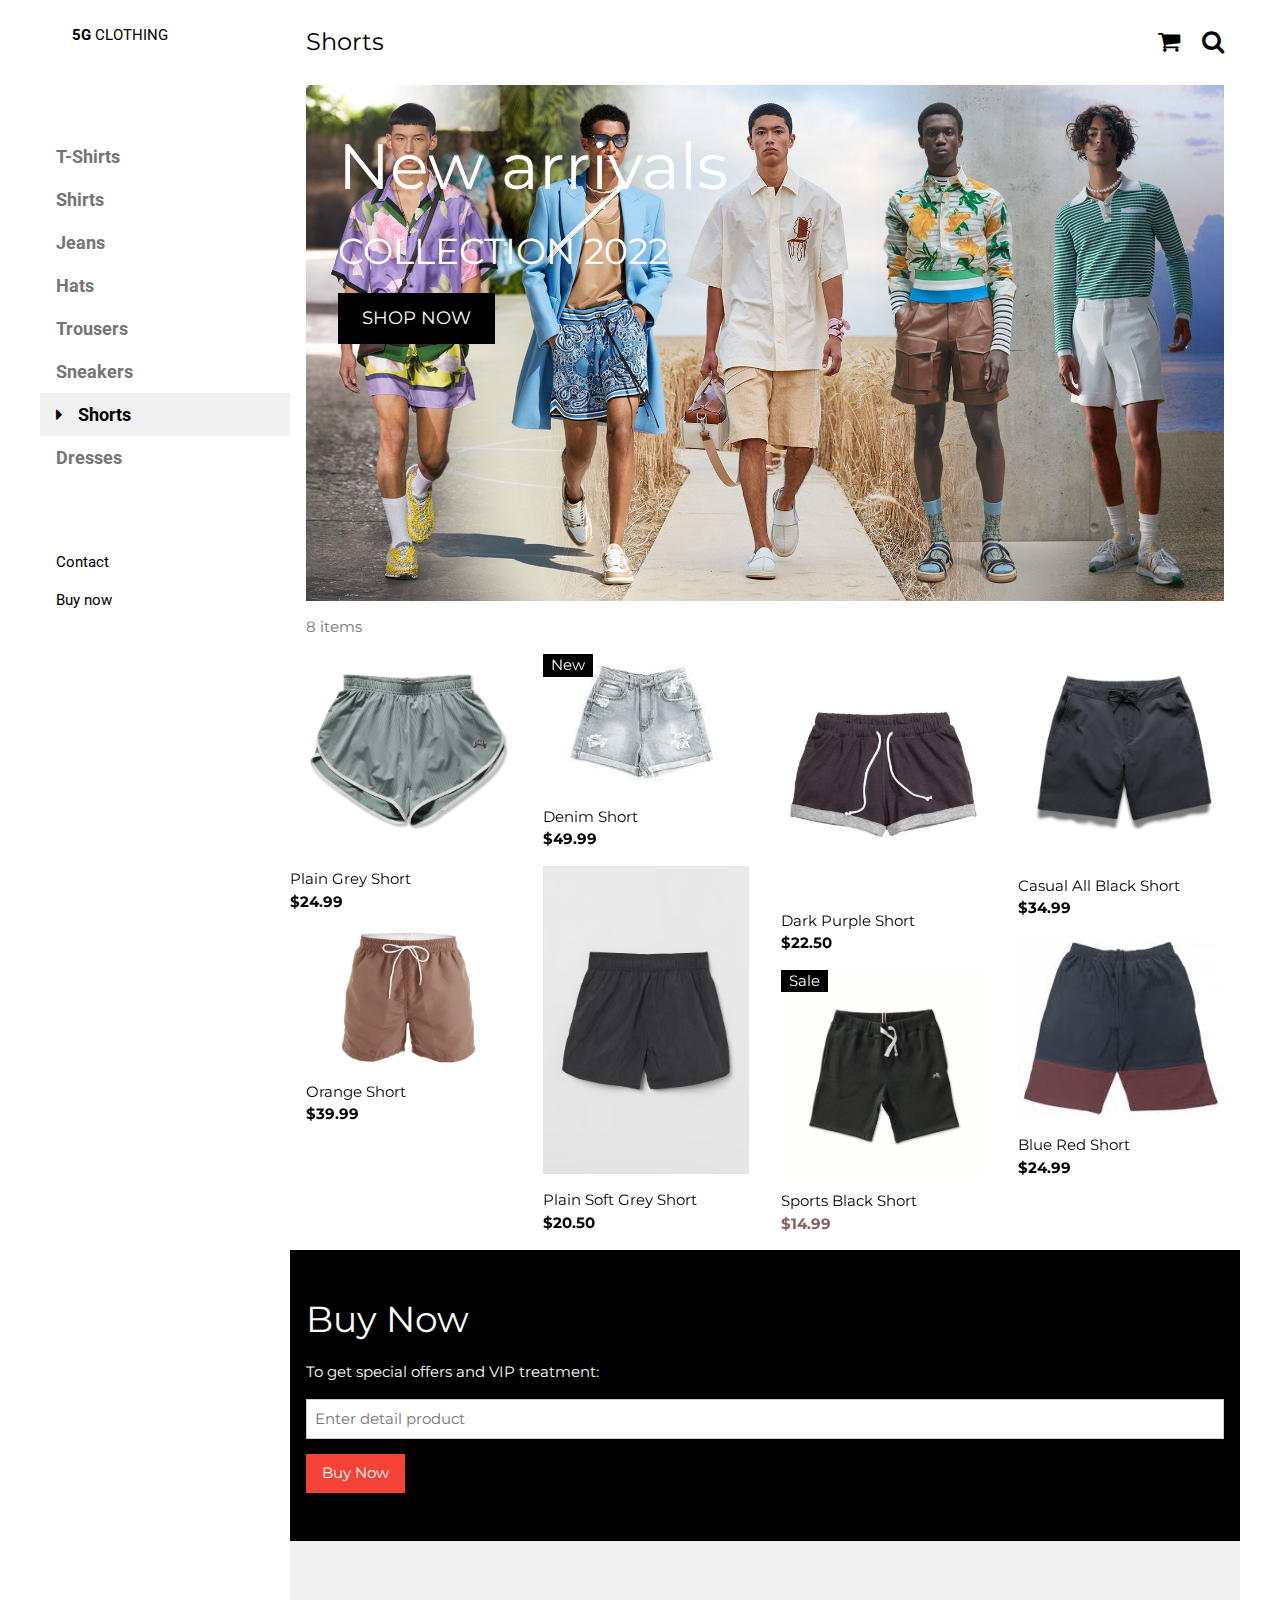
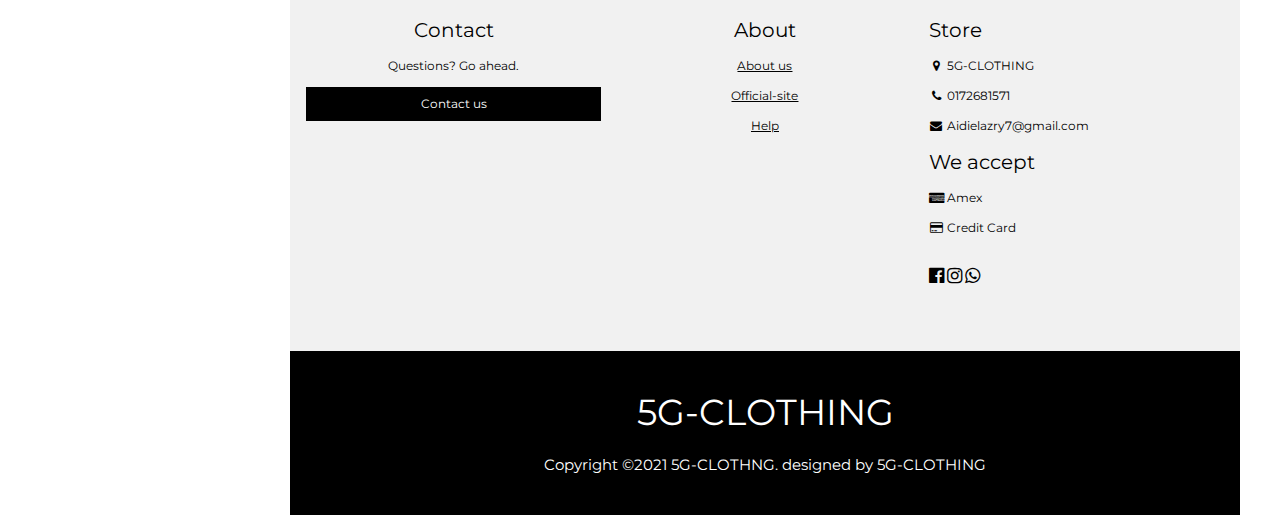
<file: Shorts.html>
<!DOCTYPE html>
<html>
<title>SHORTS</title>
<meta charset="UTF-8">
<meta name="viewport" content="width=device-width, initial-scale=1">
<link rel="stylesheet" href="https://www.w3schools.com/w3css/4/w3.css">
<link rel="stylesheet" href="https://fonts.googleapis.com/css?family=Roboto">
<link rel="stylesheet" href="https://fonts.googleapis.com/css?family=Montserrat">
<link rel="stylesheet" href="https://cdnjs.cloudflare.com/ajax/libs/font-awesome/4.7.0/css/font-awesome.min.css">
<link rel="shortcut icon" href="images/logo.png">
<style>
.w3-sidebar a {font-family: "Roboto", sans-serif}
body,h1,h2,h3,h4,h5,h6,.w3-wide {font-family: "Montserrat", sans-serif;}
</style>
<body class="w3-content" style="max-width:1200px">

<!-- Sidebar/menu -->
<nav class="w3-sidebar w3-bar-block w3-white w3-collapse w3-top" style="z-index:3;width:250px" id="mySidebar">
  <div class="w3-container w3-display-container w3-padding-16">
    <i onclick="w3_close()" class="fa fa-remove w3-hide-large w3-button w3-display-topright"></i>
    <a href="Our shop.html" class="w3-bar-item w3-button"><b>5G</b> CLOTHING</a>
  </div>
  <div class="w3-padding-64 w3-large w3-text-grey" style="font-weight:bold">
    <a href="T-Shirts.html" class="w3-bar-item w3-button">T-Shirts</a>
    <a href="Shirts.html" class="w3-bar-item w3-button">Shirts</a>
    <a href="Jeans.html" class="w3-bar-item w3-button">Jeans</a>
    <a href="Hats.html" class="w3-bar-item w3-button">Hats</a>
    <a href="Trousers.html" class="w3-bar-item w3-button">Trousers</a>
    <a href="Sneakers.html" class="w3-bar-item w3-button">Sneakers</a>
    <a href="Shorts.html" class="w3-bar-item w3-button w3-light-grey"><i class="fa fa-caret-right w3-margin-right"></i>Shorts</a>
    <a href="Dresses.html" class="w3-bar-item w3-button">Dresses</a>
  </div>

    <a href="#footer" class="w3-bar-item w3-button w3-padding">Contact</a> 
    <a href="#footer"  class="w3-bar-item w3-button w3-padding">Buy now</a>
  </nav>
  

<!-- Top menu on small screens -->
<header class="w3-bar w3-top w3-hide-large w3-black w3-xlarge">
  <div class="w3-bar-item w3-padding-24 w3-wide">LOGO</div>
  <a href="javascript:void(0)" class="w3-bar-item w3-button w3-padding-24 w3-right" onclick="w3_open()"><i class="fa fa-bars"></i></a>
</header>

<!-- Overlay effect when opening sidebar on small screens -->
<div class="w3-overlay w3-hide-large" onclick="w3_close()" style="cursor:pointer" title="close side menu" id="myOverlay"></div>

<!-- !PAGE CONTENT! -->
<div class="w3-main" style="margin-left:250px">

  <!-- Push down content on small screens -->
  <div class="w3-hide-large" style="margin-top:83px"></div>
  
  <!-- Top header -->
  <header class="w3-container w3-xlarge">
    <p class="w3-left">Shorts</p>
    <p class="w3-right">
      <i class="fa fa-shopping-cart w3-margin-right"></i>
      <i class="fa fa-search"></i>
    </p>
  </header>

  <!-- Image header -->
  <div class="w3-display-container w3-container">
    <img src="images/Shorts/Shorts-bg.jpg" alt="Jeans" style="width:100%">
    <div class="w3-display-topleft w3-text-white" style="padding:24px 48px">
      <h1 class="w3-jumbo w3-hide-small">New arrivals</h1>
      <h1 class="w3-hide-large w3-hide-medium">New arrivals</h1>
      <h1 class="w3-hide-small">COLLECTION 2022</h1>
      <p><a href="#jeans" class="w3-button w3-black w3-padding-large w3-large">SHOP NOW</a></p>
    </div>
  </div>

  <div class="w3-container w3-text-grey" id="jeans">
    <p>8 items</p>
  </div>

  <!-- Product grid -->
  <div class="w3-row w3-grayscale">
    <div class="w3-col l3 s6">
      <div class="w3-display-container">
        <img src="images/Shorts/Shorts1.jpg" style="width:100%">
        <div class="w3-display-middle w3-display-hover">
          </div>
        <p>Plain Grey Short<br><b>$24.99</b></p>
      </div>
      <div class="w3-container">
        <img src="images/Shorts/Short2.jpg" style="width:100%">
        <p>Orange Short<br><b>$39.99</b></p>
      </div>
    </div>

    <div class="w3-col l3 s6">
      <div class="w3-container">
        <div class="w3-display-container">
          <img src="images/Shorts/Shorts3.jpg" style="width:100%">
          <span class="w3-tag w3-display-topleft">New</span>
          <div class="w3-display-middle w3-display-hover">
          </div>
        </div>
        <p>Denim Short<br><b>$49.99</b></p>
      </div>
      <div class="w3-container">
        <img src="images/Shorts/Shorts4.jpg" style="width:100%">
        <p>Plain Soft Grey Short<br><b>$20.50</b></p>
      </div>
    </div>

    <div class="w3-col l3 s6">
      <div class="w3-container">
        <img src="images/Shorts/Shorts5.jpg" style="width:100%">
        <p>Dark Purple Short<br><b>$22.50</b></p>
      </div>
      <div class="w3-container">
        <div class="w3-display-container">
          <img src="images/Shorts/Shorts6.jpg" style="width:100%">
          <span class="w3-tag w3-display-topleft">Sale</span>
          <div class="w3-display-middle w3-display-hover">
          </div>
        </div>
        <p>Sports Black Short<br><b class="w3-text-red">$14.99</b></p>
      </div>
    </div>

    <div class="w3-col l3 s6">
      <div class="w3-container">
        <img src="images/Shorts/Shorts7.png" style="width:100%">
        <p>Casual All Black Short<br><b>$34.99</b></p>
      </div>
      <div class="w3-container">
        <img src="images/Shorts/Shorts8.jpg" style="width:100%">
        <p>Blue Red Short<br><b>$24.99</b></p>
      </div>
    </div>
  </div>

  <!-- Subscribe section -->
  <div class="w3-container w3-black w3-padding-32">
    <h1>Buy Now</h1>
    <p>To get special offers and VIP treatment:</p>
    <p><input class="w3-input w3-border" type="text" placeholder="Enter detail product" style="width:100%"></p>
    <a href="https://wa.me/60172681571?text=I'm%20interested%20in%20buy%20your%20product" target="_blank"><button type="button" class="w3-button w3-red w3-margin-bottom">Buy Now</button>
    </a></div>
  
  <!-- Footer -->
  <footer class="w3-padding-64 w3-light-grey w3-small w3-center" id="footer">
    <div class="w3-row-padding">
      <div class="w3-col s4">
        <h4>Contact</h4>
        <p>Questions? Go ahead.</p>
        <form action="https://wa.me/60172681571?text=I%20have%20something%20to%20ask" target="_blank">

          <button type="submit" class="w3-button w3-block w3-black">Contact us</button>
        </form>
      </div>

      <div class="w3-col s4">
        <h4>About</h4>
        <p><a href="About us.html">About us</a></p>
        <p><a href="index.html">Official-site</a></p>
        <p><a href="index.html">Help</a></p>
      </div>

      <div class="w3-col s4 w3-justify">
        <h4>Store</h4>
        <p><i class="fa fa-fw fa-map-marker"></i> 5G-CLOTHING</p>
        <p><i class="fa fa-fw fa-phone"></i> 0172681571</p>
        <p><i class="fa fa-fw fa-envelope"></i> Aidielazry7@gmail.com</p>
        <h4>We accept</h4>
        <p><i class="fa fa-fw fa-cc-amex"></i> Amex</p>
        <p><i class="fa fa-fw fa-credit-card"></i> Credit Card</p>
        <br>
        <a href="https://www.facebook.com/aidiel.azry/"><i class="fa fa-facebook-official w3-hover-opacity w3-large"></i></a>
        <a href="https://www.instagram.com/_uzumakiashura_/"><i class="fa fa-instagram w3-hover-opacity w3-large"></i></a>
        <a href="https://web.whatsapp.com/"><i class="fa fa-whatsapp w3-hover-opacity w3-large"></i></a>
      </div>
    </div>
  </footer>

  <div class="w3-black w3-center w3-padding-24"><h1>5G-CLOTHING</h1><p>Copyright ©2021 5G-CLOTHNG. designed by 5G-CLOTHING</p></div>

<script>
// Accordion 
function myAccFunc() {
  var x = document.getElementById("demoAcc");
  if (x.className.indexOf("w3-show") == -1) {
    x.className += " w3-show";
  } else {
    x.className = x.className.replace(" w3-show", "");
  }
}

// Click on the "Jeans" link on page load to open the accordion for demo purposes
document.getElementById("myBtn").click();


// Open and close sidebar
function w3_open() {
  document.getElementById("mySidebar").style.display = "block";
  document.getElementById("myOverlay").style.display = "block";
}
 
function w3_close() {
  document.getElementById("mySidebar").style.display = "none";
  document.getElementById("myOverlay").style.display = "none";
}
</script>

</body>
</html>
</file>
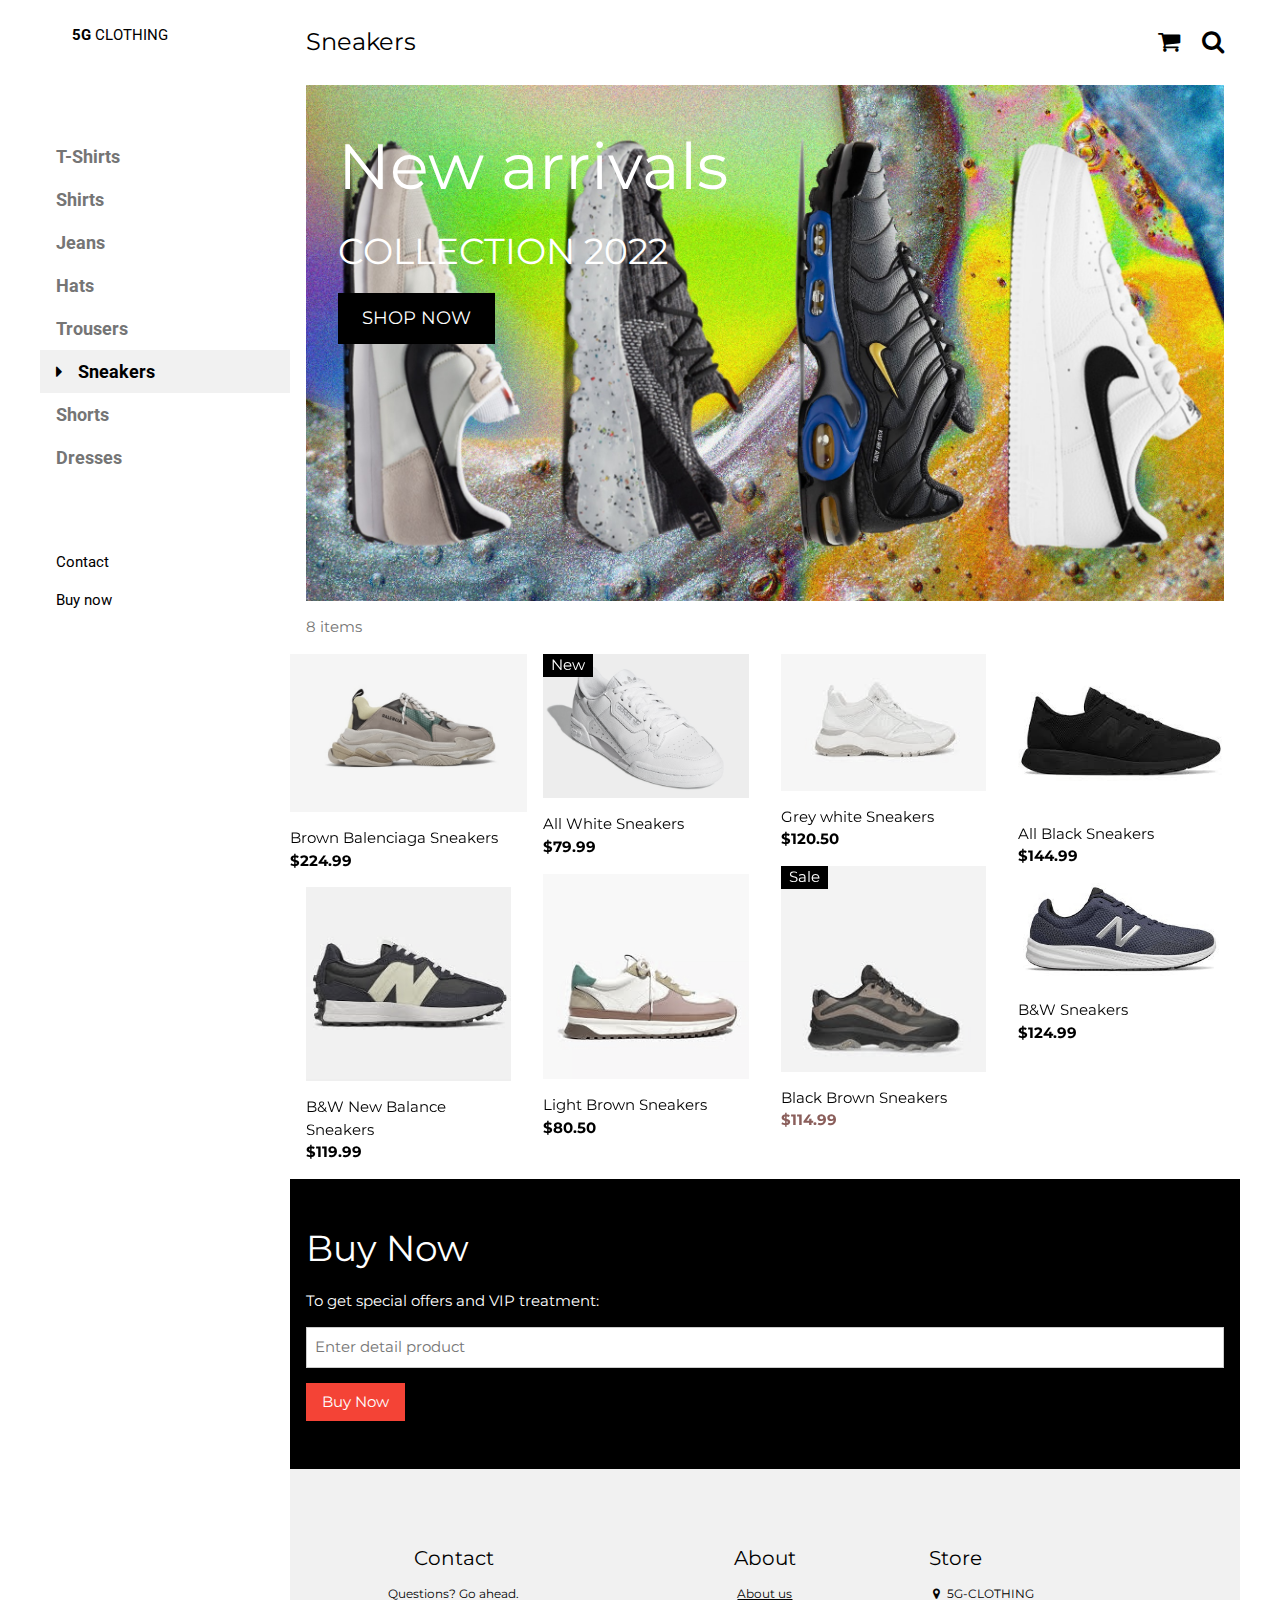
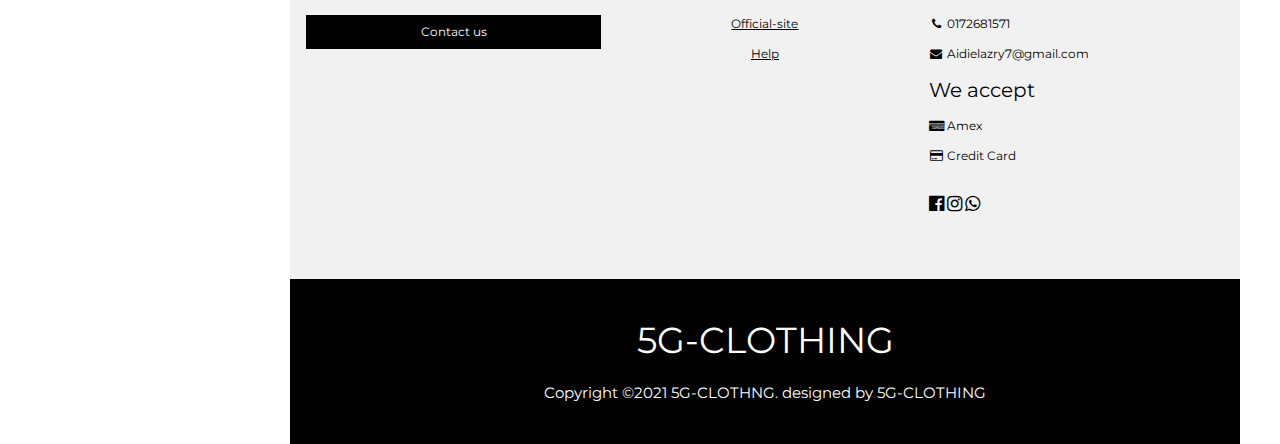
<file: Sneakers.html>
<!DOCTYPE html>
<html>
<title>SNEAKERS</title>
<meta charset="UTF-8">
<meta name="viewport" content="width=device-width, initial-scale=1">
<link rel="stylesheet" href="https://www.w3schools.com/w3css/4/w3.css">
<link rel="stylesheet" href="https://fonts.googleapis.com/css?family=Roboto">
<link rel="stylesheet" href="https://fonts.googleapis.com/css?family=Montserrat">
<link rel="stylesheet" href="https://cdnjs.cloudflare.com/ajax/libs/font-awesome/4.7.0/css/font-awesome.min.css">
<link rel="shortcut icon" href="images/logo.png">
<style>
.w3-sidebar a {font-family: "Roboto", sans-serif}
body,h1,h2,h3,h4,h5,h6,.w3-wide {font-family: "Montserrat", sans-serif;}
</style>
<body class="w3-content" style="max-width:1200px">

<!-- Sidebar/menu -->
<nav class="w3-sidebar w3-bar-block w3-white w3-collapse w3-top" style="z-index:3;width:250px" id="mySidebar">
  <div class="w3-container w3-display-container w3-padding-16">
    <i onclick="w3_close()" class="fa fa-remove w3-hide-large w3-button w3-display-topright"></i>
    <a href="Our shop.html" class="w3-bar-item w3-button"><b>5G</b> CLOTHING</a>
  </div>
  <div class="w3-padding-64 w3-large w3-text-grey" style="font-weight:bold">
    <a href="T-Shirts.html" class="w3-bar-item w3-button">T-Shirts</a>
    <a href="Shirts.html" class="w3-bar-item w3-button">Shirts</a>
    <a href="Jeans.html" class="w3-bar-item w3-button">Jeans</a>
    <a href="Hats.html" class="w3-bar-item w3-button">Hats</a>
    <a href="Trousers.html" class="w3-bar-item w3-button">Trousers</a>
    <a href="Sneakers.html" class="w3-bar-item w3-button w3-light-grey"><i class="fa fa-caret-right w3-margin-right"></i>Sneakers</a>
    <a href="Shorts.html" class="w3-bar-item w3-button">Shorts</a>
    <a href="Dresses.html" class="w3-bar-item w3-button">Dresses</a>
  </div>

    <a href="#footer" class="w3-bar-item w3-button w3-padding">Contact</a> 
    <a href="#footer"  class="w3-bar-item w3-button w3-padding">Buy now</a>
  </nav>
  

<!-- Top menu on small screens -->
<header class="w3-bar w3-top w3-hide-large w3-black w3-xlarge">
  <div class="w3-bar-item w3-padding-24 w3-wide">LOGO</div>
  <a href="javascript:void(0)" class="w3-bar-item w3-button w3-padding-24 w3-right" onclick="w3_open()"><i class="fa fa-bars"></i></a>
</header>

<!-- Overlay effect when opening sidebar on small screens -->
<div class="w3-overlay w3-hide-large" onclick="w3_close()" style="cursor:pointer" title="close side menu" id="myOverlay"></div>

<!-- !PAGE CONTENT! -->
<div class="w3-main" style="margin-left:250px">

  <!-- Push down content on small screens -->
  <div class="w3-hide-large" style="margin-top:83px"></div>
  
  <!-- Top header -->
  <header class="w3-container w3-xlarge">
    <p class="w3-left">Sneakers</p>
    <p class="w3-right">
      <i class="fa fa-shopping-cart w3-margin-right"></i>
      <i class="fa fa-search"></i>
    </p>
  </header>

  <!-- Image header -->
  <div class="w3-display-container w3-container">
    <img src="images/Sneakers/Sneakers-bg.jpg" alt="Jeans" style="width:100%">
    <div class="w3-display-topleft w3-text-white" style="padding:24px 48px">
      <h1 class="w3-jumbo w3-hide-small">New arrivals</h1>
      <h1 class="w3-hide-large w3-hide-medium">New arrivals</h1>
      <h1 class="w3-hide-small">COLLECTION 2022</h1>
      <p><a href="#jeans" class="w3-button w3-black w3-padding-large w3-large">SHOP NOW</a></p>
    </div>
  </div>

  <div class="w3-container w3-text-grey" id="jeans">
    <p>8 items</p>
  </div>

  <!-- Product grid -->
  <div class="w3-row w3-grayscale">
    <div class="w3-col l3 s6">
      <div class="w3-display-container">
        <img src="images/Sneakers/Sneakers5.jpeg" style="width:100%">
        <div class="w3-display-middle w3-display-hover">
          </div>
        <p>Brown Balenciaga Sneakers<br><b>$224.99</b></p>
      </div>
      <div class="w3-container">
        <img src="images/Sneakers/Sneakers6.jpg" style="width:100%">
        <p>B&W New Balance Sneakers<br><b>$119.99</b></p>
      </div>
    </div>

    <div class="w3-col l3 s6">
      <div class="w3-container">
        <div class="w3-display-container">
          <img src="images/Sneakers/Sneakers.jpg" style="width:100%">
          <span class="w3-tag w3-display-topleft">New</span>
          <div class="w3-display-middle w3-display-hover">
          </div>
        </div>
        <p>All White Sneakers<br><b>$79.99</b></p>
      </div>
      <div class="w3-container">
        <img src="images/Sneakers/Sneakers2.jpg" style="width:100%">
        <p>Light Brown Sneakers<br><b>$80.50</b></p>
      </div>
    </div>

    <div class="w3-col l3 s6">
      <div class="w3-container">
        <img src="images/Sneakers/Sneakers3.jpg" style="width:100%">
        <p>Grey white Sneakers<br><b>$120.50</b></p>
      </div>
      <div class="w3-container">
        <div class="w3-display-container">
          <img src="images/Sneakers/Sneakers4.jpg" style="width:100%">
          <span class="w3-tag w3-display-topleft">Sale</span>
          <div class="w3-display-middle w3-display-hover">
          </div>
        </div>
        <p>Black Brown Sneakers<br><b class="w3-text-red">$114.99</b></p>
      </div>
    </div>

    <div class="w3-col l3 s6">
      <div class="w3-container">
        <img src="images/Sneakers/Sneakers7.jpg" style="width:100%">
        <p>All Black Sneakers<br><b>$144.99</b></p>
      </div>
      <div class="w3-container">
        <img src="images/Sneakers/Sneakers8.jpg" style="width:100%">
        <p>B&W Sneakers<br><b>$124.99</b></p>
      </div>
    </div>
  </div>

  <!-- Subscribe section -->
  <div class="w3-container w3-black w3-padding-32">
    <h1>Buy Now</h1>
    <p>To get special offers and VIP treatment:</p>
    <p><input class="w3-input w3-border" type="text" placeholder="Enter detail product" style="width:100%"></p>
    <a href="https://wa.me/60172681571?text=I'm%20interested%20in%20buy%20your%20product" target="_blank"><button type="button" class="w3-button w3-red w3-margin-bottom">Buy Now</button>
    </a></div>
  
  <!-- Footer -->
  <footer class="w3-padding-64 w3-light-grey w3-small w3-center" id="footer">
    <div class="w3-row-padding">
      <div class="w3-col s4">
        <h4>Contact</h4>
        <p>Questions? Go ahead.</p>
        <form action="https://wa.me/60172681571?text=I%20have%20something%20to%20ask" target="_blank">

          <button type="submit" class="w3-button w3-block w3-black">Contact us</button>
        </form>
      </div>

      <div class="w3-col s4">
        <h4>About</h4>
        <p><a href="About us.html">About us</a></p>
        <p><a href="index.html">Official-site</a></p>
        <p><a href="index.html">Help</a></p>
      </div>

      <div class="w3-col s4 w3-justify">
        <h4>Store</h4>
        <p><i class="fa fa-fw fa-map-marker"></i> 5G-CLOTHING</p>
        <p><i class="fa fa-fw fa-phone"></i> 0172681571</p>
        <p><i class="fa fa-fw fa-envelope"></i> Aidielazry7@gmail.com</p>
        <h4>We accept</h4>
        <p><i class="fa fa-fw fa-cc-amex"></i> Amex</p>
        <p><i class="fa fa-fw fa-credit-card"></i> Credit Card</p>
        <br>
        <a href="https://www.facebook.com/aidiel.azry/"><i class="fa fa-facebook-official w3-hover-opacity w3-large"></i></a>
        <a href="https://www.instagram.com/_uzumakiashura_/"><i class="fa fa-instagram w3-hover-opacity w3-large"></i></a>
        <a href="https://web.whatsapp.com/"><i class="fa fa-whatsapp w3-hover-opacity w3-large"></i></a>
      </div>
    </div>
  </footer>

  <div class="w3-black w3-center w3-padding-24"><h1>5G-CLOTHING</h1><p>Copyright ©2021 5G-CLOTHNG. designed by 5G-CLOTHING</p></div>

<script>
// Accordion 
function myAccFunc() {
  var x = document.getElementById("demoAcc");
  if (x.className.indexOf("w3-show") == -1) {
    x.className += " w3-show";
  } else {
    x.className = x.className.replace(" w3-show", "");
  }
}

// Click on the "Jeans" link on page load to open the accordion for demo purposes
document.getElementById("myBtn").click();


// Open and close sidebar
function w3_open() {
  document.getElementById("mySidebar").style.display = "block";
  document.getElementById("myOverlay").style.display = "block";
}
 
function w3_close() {
  document.getElementById("mySidebar").style.display = "none";
  document.getElementById("myOverlay").style.display = "none";
}
</script>

</body>
</html>
</file>
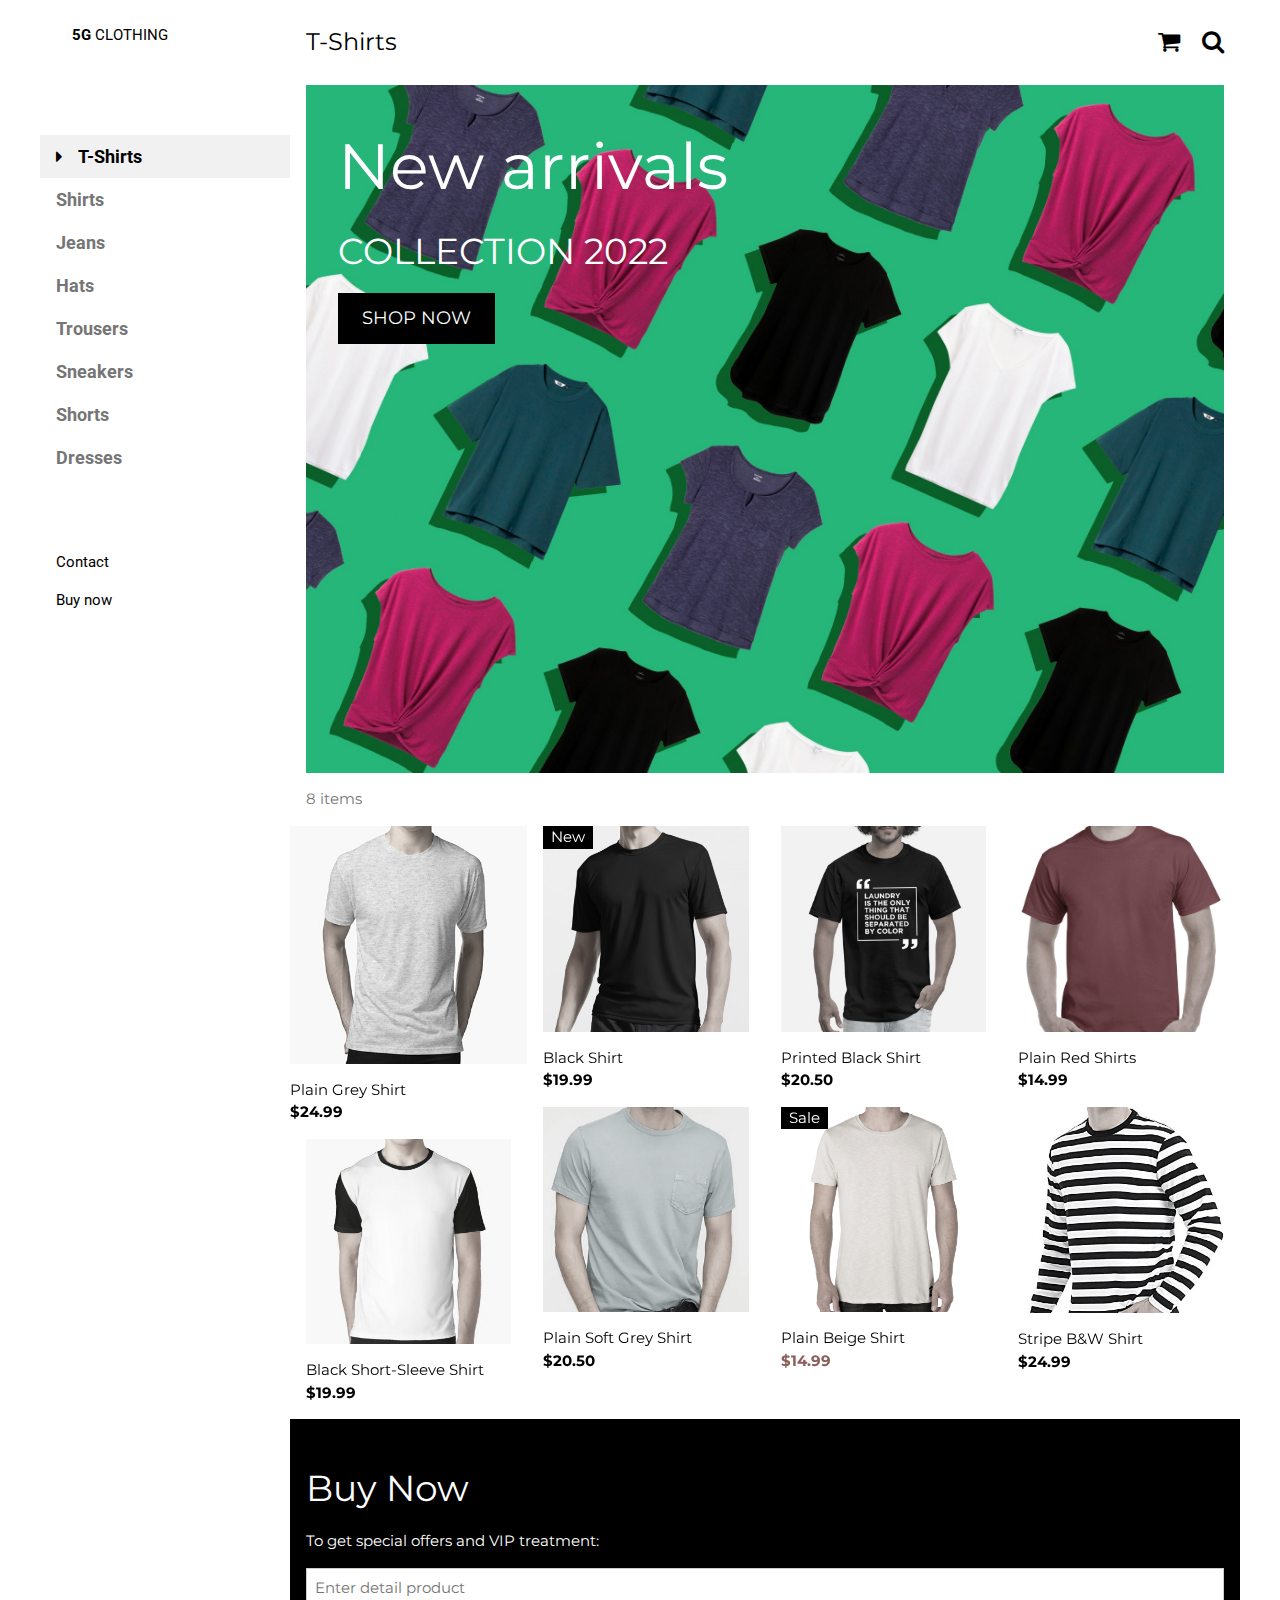
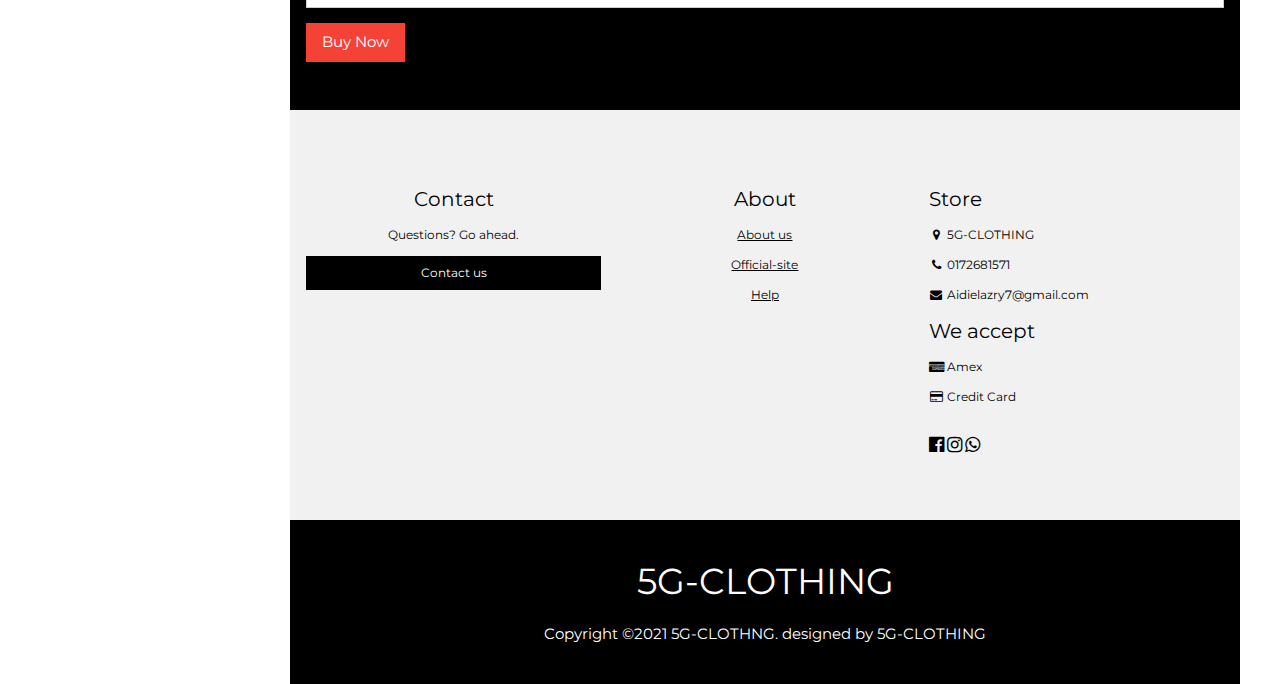
<file: T-Shirts.html>
<!DOCTYPE html>
<html>
<title>T-SHIRTS</title>
<meta charset="UTF-8">
<meta name="viewport" content="width=device-width, initial-scale=1">
<link rel="stylesheet" href="https://www.w3schools.com/w3css/4/w3.css">
<link rel="stylesheet" href="https://fonts.googleapis.com/css?family=Roboto">
<link rel="stylesheet" href="https://fonts.googleapis.com/css?family=Montserrat">
<link rel="stylesheet" href="https://cdnjs.cloudflare.com/ajax/libs/font-awesome/4.7.0/css/font-awesome.min.css">
<link rel="shortcut icon" href="images/logo.png">
<style>
.w3-sidebar a {font-family: "Roboto", sans-serif}
body,h1,h2,h3,h4,h5,h6,.w3-wide {font-family: "Montserrat", sans-serif;}
</style>
<body class="w3-content" style="max-width:1200px">

<!-- Sidebar/menu -->
<nav class="w3-sidebar w3-bar-block w3-white w3-collapse w3-top" style="z-index:3;width:250px" id="mySidebar">
  <div class="w3-container w3-display-container w3-padding-16">
    <i onclick="w3_close()" class="fa fa-remove w3-hide-large w3-button w3-display-topright"></i>
    <a href="Our shop.html" class="w3-bar-item w3-button"><b>5G</b> CLOTHING</a>
  </div>
  <div class="w3-padding-64 w3-large w3-text-grey" style="font-weight:bold">
    <a href="T-shirts.html" class="w3-bar-item w3-button w3-light-grey"><i class="fa fa-caret-right w3-margin-right"></i>T-Shirts</a>
    <a href="Shirts.html" class="w3-bar-item w3-button">Shirts</a>
    <a href="Jeans.html" class="w3-bar-item w3-button">Jeans</a>
    <a href="Hats.html" class="w3-bar-item w3-button">Hats</a>
    <a href="Trousers.html" class="w3-bar-item w3-button">Trousers</a>
    <a href="Sneakers.html" class="w3-bar-item w3-button">Sneakers</a>
    <a href="Shorts.html" class="w3-bar-item w3-button">Shorts</a>
    <a href="Dresses.html" class="w3-bar-item w3-button">Dresses</a>
  </div>

    <a href="#footer" class="w3-bar-item w3-button w3-padding">Contact</a> 
    <a href="#footer"  class="w3-bar-item w3-button w3-padding">Buy now</a>
  </nav>
  

<!-- Top menu on small screens -->
<header class="w3-bar w3-top w3-hide-large w3-black w3-xlarge">
  <div class="w3-bar-item w3-padding-24 w3-wide">5G-CLOTHING</div>
  <a href="javascript:void(0)" class="w3-bar-item w3-button w3-padding-24 w3-right" onclick="w3_open()"><i class="fa fa-bars"></i></a>
</header>

<!-- Overlay effect when opening sidebar on small screens -->
<div class="w3-overlay w3-hide-large" onclick="w3_close()" style="cursor:pointer" title="close side menu" id="myOverlay"></div>

<!-- !PAGE CONTENT! -->
<div class="w3-main" style="margin-left:250px">

  <!-- Push down content on small screens -->
  <div class="w3-hide-large" style="margin-top:83px"></div>
  
  <!-- Top header -->
  <header class="w3-container w3-xlarge">
    <p class="w3-left">T-Shirts</p>
    <p class="w3-right">
      <i class="fa fa-shopping-cart w3-margin-right"></i>
      <i class="fa fa-search"></i>
    </p>
  </header>

  <!-- Image header -->
  <div class="w3-display-container w3-container">
    <img src="images/T-shirts/T-shirts-bg.jpg" alt="Jeans" style="width:100%">
    <div class="w3-display-topleft w3-text-white" style="padding:24px 48px">
      <h1 class="w3-jumbo w3-hide-small">New arrivals</h1>
      <h1 class="w3-hide-large w3-hide-medium">New arrivals</h1>
      <h1 class="w3-hide-small">COLLECTION 2022</h1>
      <p><a href="#jeans" class="w3-button w3-black w3-padding-large w3-large">SHOP NOW</a></p>
    </div>
  </div>

  <div class="w3-container w3-text-grey" id="jeans">
    <p>8 items</p>
  </div>

  <!-- Product grid -->
  <div class="w3-row w3-grayscale">
    <div class="w3-col l3 s6">
      <div class="w3-display-container">
        <img src="images/T-shirts/T-shirts1.jpeg" style="width:100%">
        <div class="w3-display-middle w3-display-hover">
          </div>
        <p>Plain Grey Shirt<br><b>$24.99</b></p>
      </div>
      <div class="w3-container">
        <img src="images/T-shirts/T-shirts2.jpg" style="width:100%">
        <p>Black Short-Sleeve Shirt<br><b>$19.99</b></p>
      </div>
    </div>

    <div class="w3-col l3 s6">
      <div class="w3-container">
        <div class="w3-display-container">
          <img src="images/T-shirts/T-shirts3.jpg" style="width:100%">
          <span class="w3-tag w3-display-topleft">New</span>
          <div class="w3-display-middle w3-display-hover">
          </div>
        </div>
        <p>Black Shirt<br><b>$19.99</b></p>
      </div>
      <div class="w3-container">
        <img src="images/T-shirts/T-shirts4.png" style="width:100%">
        <p>Plain Soft Grey Shirt<br><b>$20.50</b></p>
      </div>
    </div>

    <div class="w3-col l3 s6">
      <div class="w3-container">
        <img src="images/T-shirts/T-shirts5jpg.jpg" style="width:100%">
        <p>Printed Black Shirt<br><b>$20.50</b></p>
      </div>
      <div class="w3-container">
        <div class="w3-display-container">
          <img src="images/T-shirts/T-shirts6.jpg" style="width:100%">
          <span class="w3-tag w3-display-topleft">Sale</span>
          <div class="w3-display-middle w3-display-hover">
          </div>
        </div>
        <p>Plain Beige Shirt<br><b class="w3-text-red">$14.99</b></p>
      </div>
    </div>

    <div class="w3-col l3 s6">
      <div class="w3-container">
        <img src="images/T-shirts/T-shirts7.jpg" style="width:100%">
        <p>Plain Red Shirts<br><b>$14.99</b></p>
      </div>
      <div class="w3-container">
        <img src="images/T-shirts/T-shirts8.jpg" style="width:100%">
        <p>Stripe B&W Shirt<br><b>$24.99</b></p>
      </div>
    </div>
  </div>

  <!-- Subscribe section -->
  <div class="w3-container w3-black w3-padding-32">
    <h1>Buy Now</h1>
    <p>To get special offers and VIP treatment:</p>
    <p><input class="w3-input w3-border" type="text" placeholder="Enter detail product" style="width:100%"></p>
    <a href="https://wa.me/60172681571?text=I'm%20interested%20in%20buy%20your%20product" target="_blank"><button type="button" class="w3-button w3-red w3-margin-bottom">Buy Now</button>
    </a></div>
  
  <!-- Footer -->
  <footer class="w3-padding-64 w3-light-grey w3-small w3-center" id="footer">
    <div class="w3-row-padding">
      <div class="w3-col s4">
        <h4>Contact</h4>
        <p>Questions? Go ahead.</p>
        <form action="https://wa.me/60172681571?text=I%20have%20something%20to%20ask" target="_blank">

          <button type="submit" class="w3-button w3-block w3-black">Contact us</button>
        </form>
      </div>

      <div class="w3-col s4">
        <h4>About</h4>
        <p><a href="About us.html">About us</a></p>
        <p><a href="index.html">Official-site</a></p>
        <p><a href="index.html">Help</a></p>
      </div>

      <div class="w3-col s4 w3-justify">
        <h4>Store</h4>
        <p><i class="fa fa-fw fa-map-marker"></i> 5G-CLOTHING</p>
        <p><i class="fa fa-fw fa-phone"></i> 0172681571</p>
        <p><i class="fa fa-fw fa-envelope"></i> Aidielazry7@gmail.com</p>
        <h4>We accept</h4>
        <p><i class="fa fa-fw fa-cc-amex"></i> Amex</p>
        <p><i class="fa fa-fw fa-credit-card"></i> Credit Card</p>
        <br>
        <a href="https://www.facebook.com/aidiel.azry/"><i class="fa fa-facebook-official w3-hover-opacity w3-large"></i></a>
        <a href="https://www.instagram.com/_uzumakiashura_/"><i class="fa fa-instagram w3-hover-opacity w3-large"></i></a>
        <a href="https://web.whatsapp.com/"><i class="fa fa-whatsapp w3-hover-opacity w3-large"></i></a>
      </div>
    </div>
  </footer>

  <div class="w3-black w3-center w3-padding-24"><h1>5G-CLOTHING</h1><p>Copyright ©2021 5G-CLOTHNG. designed by 5G-CLOTHING</p></div>



<script>
// Accordion 
function myAccFunc() {
  var x = document.getElementById("demoAcc");
  if (x.className.indexOf("w3-show") == -1) {
    x.className += " w3-show";
  } else {
    x.className = x.className.replace(" w3-show", "");
  }
}

// Click on the "Jeans" link on page load to open the accordion for demo purposes
document.getElementById("myBtn").click();


// Open and close sidebar
function w3_open() {
  document.getElementById("mySidebar").style.display = "block";
  document.getElementById("myOverlay").style.display = "block";
}
 
function w3_close() {
  document.getElementById("mySidebar").style.display = "none";
  document.getElementById("myOverlay").style.display = "none";
}
</script>

</body>
</html>
</file>
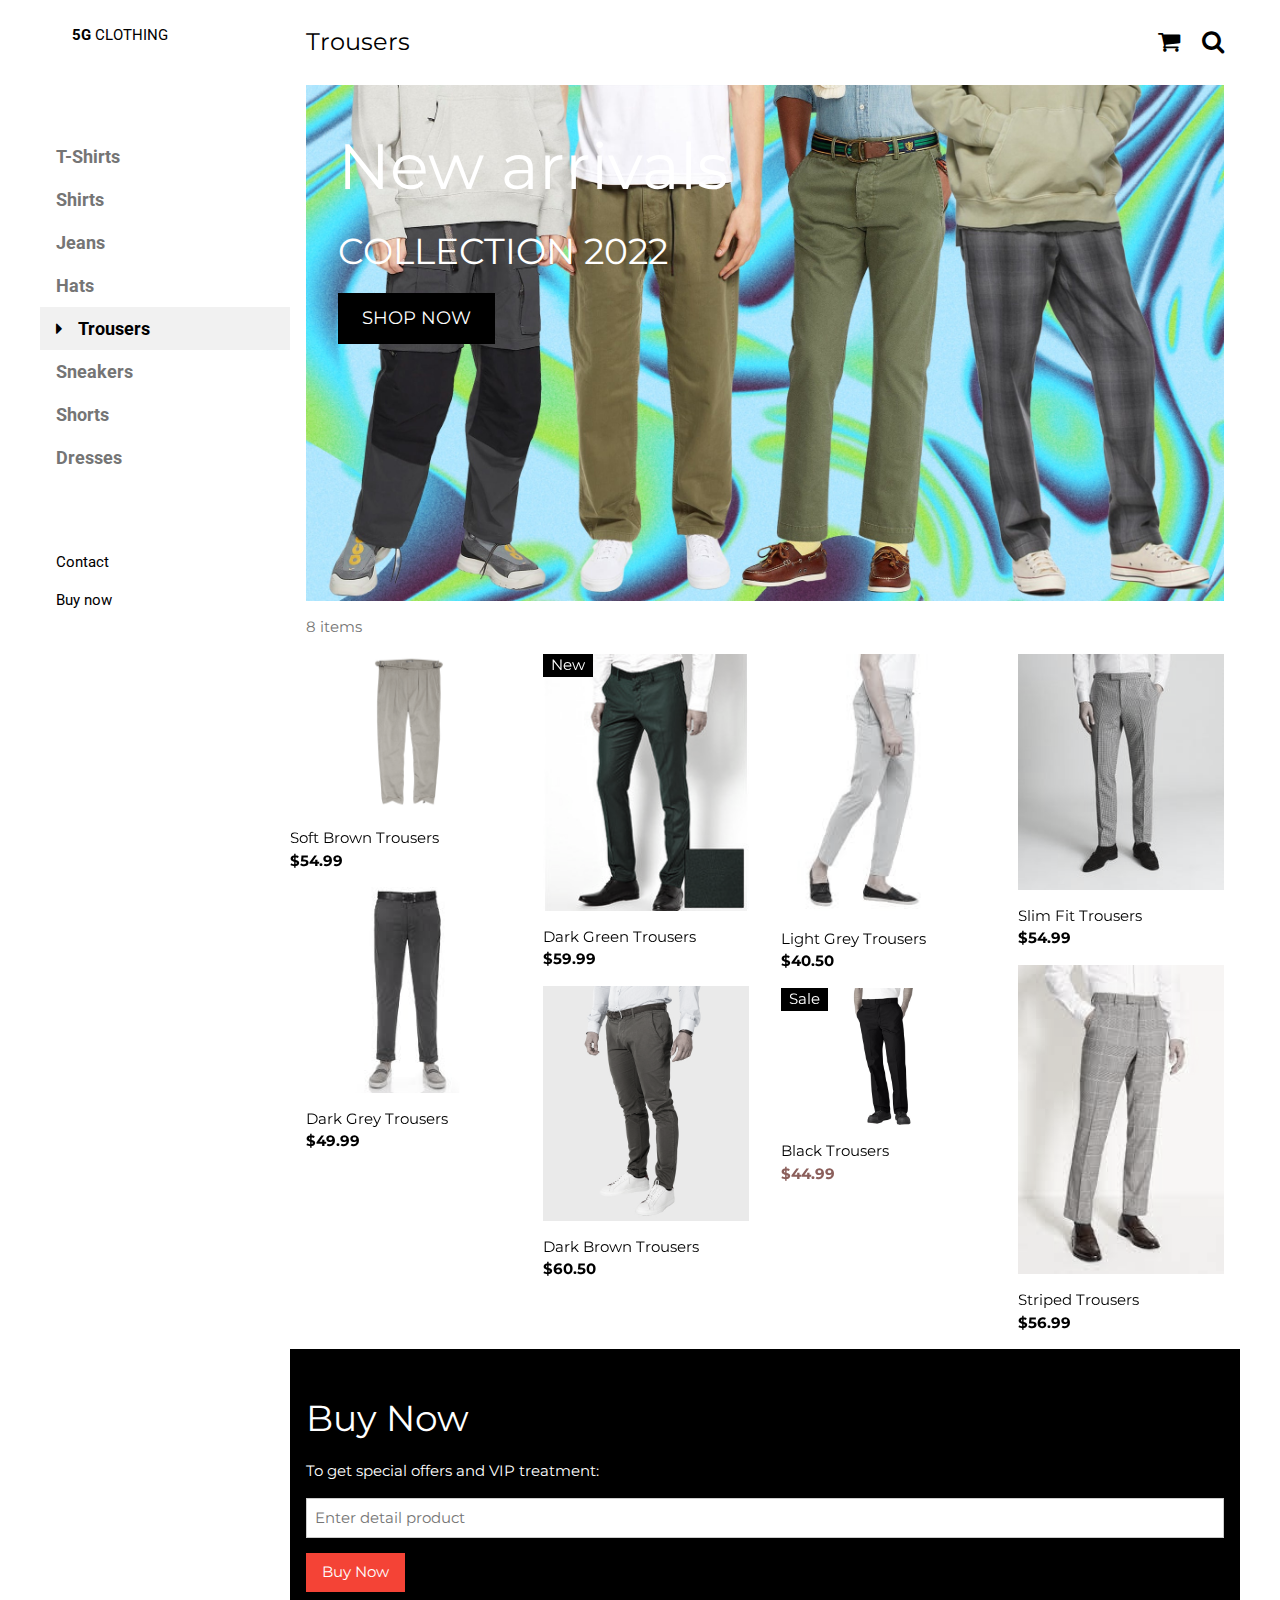
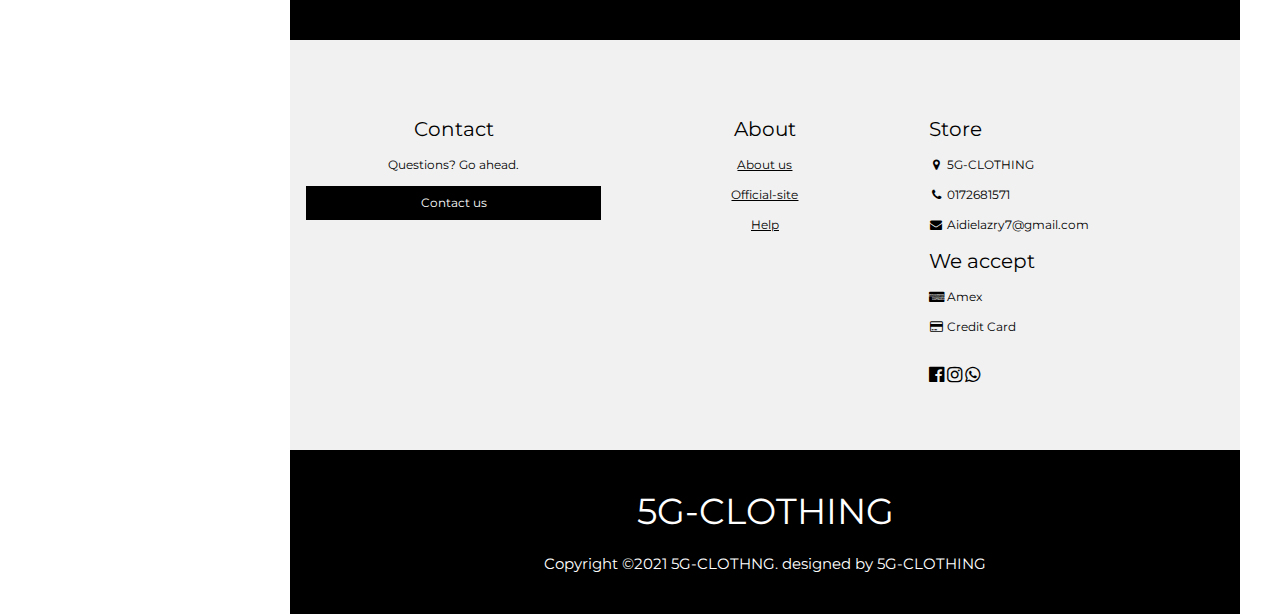
<file: Trousers.html>
<!DOCTYPE html>
<html>
<title>TROUSERS</title>
<meta charset="UTF-8">
<meta name="viewport" content="width=device-width, initial-scale=1">
<link rel="stylesheet" href="https://www.w3schools.com/w3css/4/w3.css">
<link rel="stylesheet" href="https://fonts.googleapis.com/css?family=Roboto">
<link rel="stylesheet" href="https://fonts.googleapis.com/css?family=Montserrat">
<link rel="stylesheet" href="https://cdnjs.cloudflare.com/ajax/libs/font-awesome/4.7.0/css/font-awesome.min.css">
<link rel="shortcut icon" href="images/logo.png">
<style>
.w3-sidebar a {font-family: "Roboto", sans-serif}
body,h1,h2,h3,h4,h5,h6,.w3-wide {font-family: "Montserrat", sans-serif;}
</style>
<body class="w3-content" style="max-width:1200px">

<!-- Sidebar/menu -->
<nav class="w3-sidebar w3-bar-block w3-white w3-collapse w3-top" style="z-index:3;width:250px" id="mySidebar">
  <div class="w3-container w3-display-container w3-padding-16">
    <i onclick="w3_close()" class="fa fa-remove w3-hide-large w3-button w3-display-topright"></i>
    <a href="Our shop.html" class="w3-bar-item w3-button"><b>5G</b> CLOTHING</a>
  </div>
  <div class="w3-padding-64 w3-large w3-text-grey" style="font-weight:bold">
    <a href="T-Shirts.html" class="w3-bar-item w3-button">T-Shirts</a>
    <a href="Shirts.html" class="w3-bar-item w3-button">Shirts</a>
    <a href="Jeans.html" class="w3-bar-item w3-button">Jeans</a>
    <a href="Hats.html" class="w3-bar-item w3-button">Hats</a>
    <a href="Trousers.html" class="w3-bar-item w3-button w3-light-grey"><i class="fa fa-caret-right w3-margin-right"></i>Trousers</a>
    <a href="Sneakers.html" class="w3-bar-item w3-button">Sneakers</a>
    <a href="Shorts.html" class="w3-bar-item w3-button">Shorts</a>
    <a href="Dresses.html" class="w3-bar-item w3-button">Dresses</a>
  </div>

    <a href="#footer" class="w3-bar-item w3-button w3-padding">Contact</a> 
    <a href="#footer"  class="w3-bar-item w3-button w3-padding">Buy now</a>
  </nav>
  

<!-- Top menu on small screens -->
<header class="w3-bar w3-top w3-hide-large w3-black w3-xlarge">
  <div class="w3-bar-item w3-padding-24 w3-wide">LOGO</div>
  <a href="javascript:void(0)" class="w3-bar-item w3-button w3-padding-24 w3-right" onclick="w3_open()"><i class="fa fa-bars"></i></a>
</header>

<!-- Overlay effect when opening sidebar on small screens -->
<div class="w3-overlay w3-hide-large" onclick="w3_close()" style="cursor:pointer" title="close side menu" id="myOverlay"></div>

<!-- !PAGE CONTENT! -->
<div class="w3-main" style="margin-left:250px">

  <!-- Push down content on small screens -->
  <div class="w3-hide-large" style="margin-top:83px"></div>
  
  <!-- Top header -->
  <header class="w3-container w3-xlarge">
    <p class="w3-left">Trousers</p>
    <p class="w3-right">
      <i class="fa fa-shopping-cart w3-margin-right"></i>
      <i class="fa fa-search"></i>
    </p>
  </header>

  <!-- Image header -->
  <div class="w3-display-container w3-container">
    <img src="images/Trousers/Trousers-bg.jpg" alt="Jeans" style="width:100%">
    <div class="w3-display-topleft w3-text-white" style="padding:24px 48px">
      <h1 class="w3-jumbo w3-hide-small">New arrivals</h1>
      <h1 class="w3-hide-large w3-hide-medium">New arrivals</h1>
      <h1 class="w3-hide-small">COLLECTION 2022</h1>
      <p><a href="#jeans" class="w3-button w3-black w3-padding-large w3-large">SHOP NOW</a></p>
    </div>
  </div>

  <div class="w3-container w3-text-grey" id="jeans">
    <p>8 items</p>
  </div>

  <!-- Product grid -->
  <div class="w3-row w3-grayscale">
    <div class="w3-col l3 s6">
      <div class="w3-display-container">
        <img src="images/Trousers/Trousers1.jpg" style="width:100%">
        <div class="w3-display-middle w3-display-hover">
          </div>
        <p>Soft Brown Trousers<br><b>$54.99</b></p>
      </div>
      <div class="w3-container">
        <img src="images/Trousers/Trousers2.jpg" style="width:100%">
        <p>Dark Grey Trousers<br><b>$49.99</b></p>
      </div>
    </div>

    <div class="w3-col l3 s6">
      <div class="w3-container">
        <div class="w3-display-container">
          <img src="images/Trousers/Trousers3.jpg" style="width:100%">
          <span class="w3-tag w3-display-topleft">New</span>
          <div class="w3-display-middle w3-display-hover">
          </div>
        </div>
        <p>Dark Green Trousers<br><b>$59.99</b></p>
      </div>
      <div class="w3-container">
        <img src="images/Trousers/Trousers4.jpg" style="width:100%">
        <p>Dark Brown Trousers<br><b>$60.50</b></p>
      </div>
    </div>

    <div class="w3-col l3 s6">
      <div class="w3-container">
        <img src="images/Trousers/Trousers5.jpg" style="width:100%">
        <p>Light Grey Trousers<br><b>$40.50</b></p>
      </div>
      <div class="w3-container">
        <div class="w3-display-container">
          <img src="images/Trousers/Trousers6.jpg" style="width:100%">
          <span class="w3-tag w3-display-topleft">Sale</span>
          <div class="w3-display-middle w3-display-hover">
          </div>
        </div>
        <p>Black Trousers<br><b class="w3-text-red">$44.99</b></p>
      </div>
    </div>

    <div class="w3-col l3 s6">
      <div class="w3-container">
        <img src="images/Trousers/Trousers7.jpg" style="width:100%">
        <p>Slim Fit Trousers<br><b>$54.99</b></p>
      </div>
      <div class="w3-container">
        <img src="images/Trousers/Trousers8.jpg" style="width:100%">
        <p>Striped Trousers<br><b>$56.99</b></p>
      </div>
    </div>
  </div>

  <!-- Subscribe section -->
  <div class="w3-container w3-black w3-padding-32">
    <h1>Buy Now</h1>
    <p>To get special offers and VIP treatment:</p>
    <p><input class="w3-input w3-border" type="text" placeholder="Enter detail product" style="width:100%"></p>
    <a href="https://wa.me/60172681571?text=I'm%20interested%20in%20buy%20your%20product" target="_blank"><button type="button" class="w3-button w3-red w3-margin-bottom">Buy Now</button>
    </a></div>
  
  <!-- Footer -->
  <footer class="w3-padding-64 w3-light-grey w3-small w3-center" id="footer">
    <div class="w3-row-padding">
      <div class="w3-col s4">
        <h4>Contact</h4>
        <p>Questions? Go ahead.</p>
        <form action="https://wa.me/60172681571?text=I%20have%20something%20to%20ask" target="_blank">

          <button type="submit" class="w3-button w3-block w3-black">Contact us</button>
        </form>
      </div>

      <div class="w3-col s4">
        <h4>About</h4>
        <p><a href="About us.html">About us</a></p>
        <p><a href="index.html">Official-site</a></p>
        <p><a href="index.html">Help</a></p>
      </div>
      <div class="w3-col s4 w3-justify">
        <h4>Store</h4>
        <p><i class="fa fa-fw fa-map-marker"></i> 5G-CLOTHING</p>
        <p><i class="fa fa-fw fa-phone"></i> 0172681571</p>
        <p><i class="fa fa-fw fa-envelope"></i> Aidielazry7@gmail.com</p>
        <h4>We accept</h4>
        <p><i class="fa fa-fw fa-cc-amex"></i> Amex</p>
        <p><i class="fa fa-fw fa-credit-card"></i> Credit Card</p>
        <br>
        <a href="https://www.facebook.com/aidiel.azry/"><i class="fa fa-facebook-official w3-hover-opacity w3-large"></i></a>
        <a href="https://www.instagram.com/_uzumakiashura_/"><i class="fa fa-instagram w3-hover-opacity w3-large"></i></a>
        <a href="https://web.whatsapp.com/"><i class="fa fa-whatsapp w3-hover-opacity w3-large"></i></a>
      </div>
    </div>
  </footer>

  <div class="w3-black w3-center w3-padding-24"><h1>5G-CLOTHING</h1><p>Copyright ©2021 5G-CLOTHNG. designed by 5G-CLOTHING</p></div>

<script>
// Accordion 
function myAccFunc() {
  var x = document.getElementById("demoAcc");
  if (x.className.indexOf("w3-show") == -1) {
    x.className += " w3-show";
  } else {
    x.className = x.className.replace(" w3-show", "");
  }
}

// Click on the "Jeans" link on page load to open the accordion for demo purposes
document.getElementById("myBtn").click();


// Open and close sidebar
function w3_open() {
  document.getElementById("mySidebar").style.display = "block";
  document.getElementById("myOverlay").style.display = "block";
}
 
function w3_close() {
  document.getElementById("mySidebar").style.display = "none";
  document.getElementById("myOverlay").style.display = "none";
}
</script>

</body>
</html>
</file>
<file: Style.css>
*{
    margin: 0;
    padding: 0;
}

body {
    margin: 0;
    padding: 0;
}

.fa {
  padding: 20px;
  font-size: 20px;
  width: 50px;
  text-align: center;
  text-decoration: none;
  margin: 5px 4px;
}

.fa:hover {
    opacity: 0.7;
}

.center {
  margin-top: 10px;
  display: block;
  margin-left: auto;
  margin-right: auto;
  border: 3px solid rgb(0, 0, 0);
}
  
.bgimg {
    background-position: center;
    background-size: cover;
    background-image: url("images/Map.png");
    min-height: 75%;
  }
  
  .menu {
    display: none;
  }

  .container {
    position: relative;
    width: 100%;
    overflow: hidden;
    padding-top: 75%; /* 4:3 Aspect Ratio */
  }
  
  .responsive-iframe {
    margin-top: 30px;
    position: absolute;
    top: 0;
    left: 0;
    bottom: 0;
    right: 0;
    width: 100%;
    height: 100%;
    border: none;
  }

  #myBtn {
    display: none;
    position: fixed;
    bottom: 20px;
    right: 30px;
    z-index: 99;
    font-size: 18px;
    border: none;
    outline: none;
    background-color: rgb(0, 0, 0);
    color: white;
    cursor: pointer;
    padding: 15px;
    border-radius: 4px;
  }
  
  #myBtn:hover {
    background-color: #555;
  }
</file>
